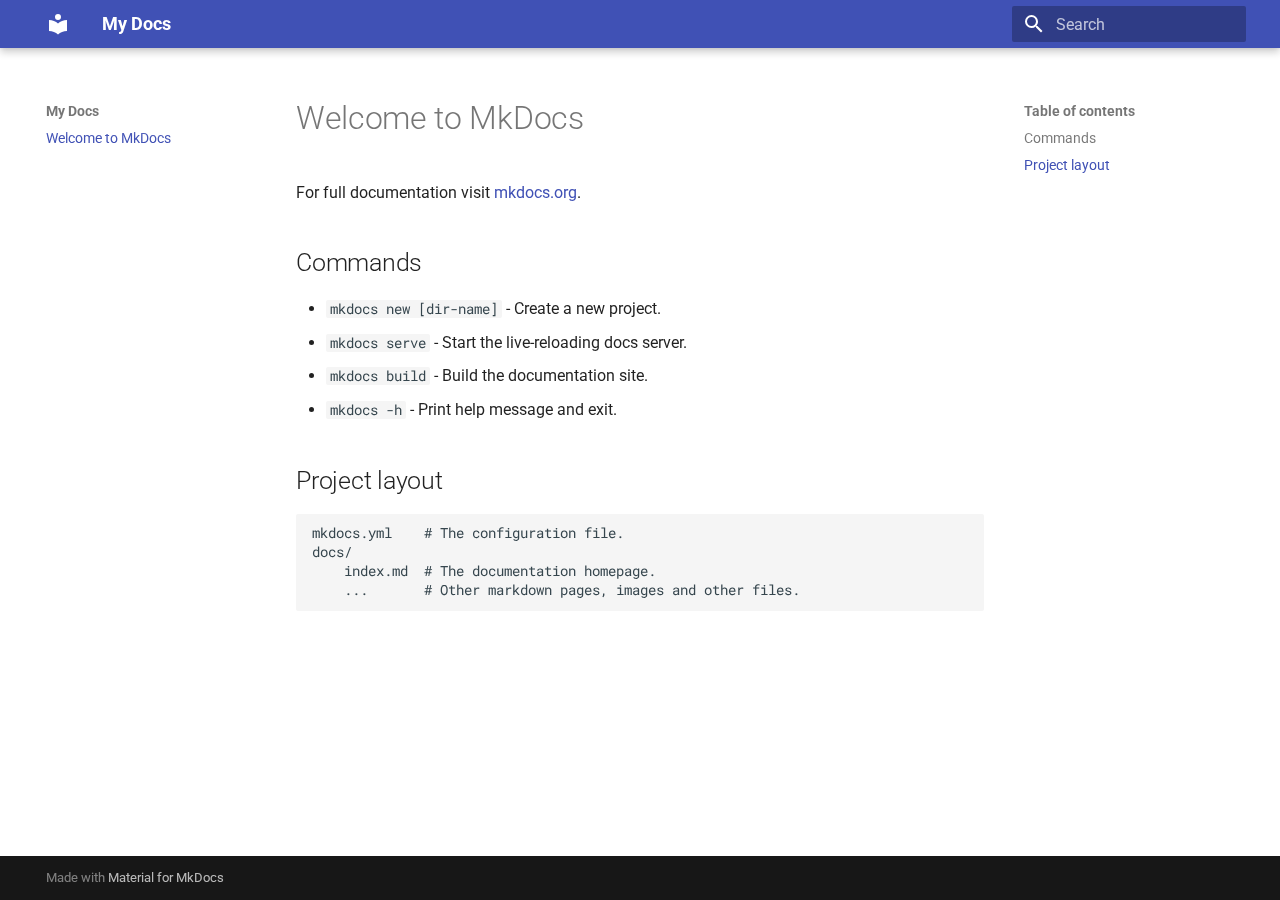
<file: site/index.html>
<!doctype html>
<html lang="en" class="no-js">
  <head>
    
      <meta charset="utf-8">
      <meta name="viewport" content="width=device-width,initial-scale=1">
      
      
      
      
      
      <link rel="icon" href="assets/images/favicon.png">
      <meta name="generator" content="mkdocs-1.5.2, mkdocs-material-9.1.21">
    
    
      
        <title>My Docs</title>
      
    
    
      <link rel="stylesheet" href="assets/stylesheets/main.eebd395e.min.css">
      
      

    
    
    
      
        
        
        <link rel="preconnect" href="https://fonts.gstatic.com" crossorigin>
        <link rel="stylesheet" href="https://fonts.googleapis.com/css?family=Roboto:300,300i,400,400i,700,700i%7CRoboto+Mono:400,400i,700,700i&display=fallback">
        <style>:root{--md-text-font:"Roboto";--md-code-font:"Roboto Mono"}</style>
      
    
    
    <script>__md_scope=new URL(".",location),__md_hash=e=>[...e].reduce((e,_)=>(e<<5)-e+_.charCodeAt(0),0),__md_get=(e,_=localStorage,t=__md_scope)=>JSON.parse(_.getItem(t.pathname+"."+e)),__md_set=(e,_,t=localStorage,a=__md_scope)=>{try{t.setItem(a.pathname+"."+e,JSON.stringify(_))}catch(e){}}</script>
    
      

    
    
    
  </head>
  
  
    <body dir="ltr">
  
    
    
      <script>var palette=__md_get("__palette");if(palette&&"object"==typeof palette.color)for(var key of Object.keys(palette.color))document.body.setAttribute("data-md-color-"+key,palette.color[key])</script>
    
    <input class="md-toggle" data-md-toggle="drawer" type="checkbox" id="__drawer" autocomplete="off">
    <input class="md-toggle" data-md-toggle="search" type="checkbox" id="__search" autocomplete="off">
    <label class="md-overlay" for="__drawer"></label>
    <div data-md-component="skip">
      
        
        <a href="#welcome-to-mkdocs" class="md-skip">
          Skip to content
        </a>
      
    </div>
    <div data-md-component="announce">
      
    </div>
    
    
      

  

<header class="md-header md-header--shadow" data-md-component="header">
  <nav class="md-header__inner md-grid" aria-label="Header">
    <a href="." title="My Docs" class="md-header__button md-logo" aria-label="My Docs" data-md-component="logo">
      
  
  <svg xmlns="http://www.w3.org/2000/svg" viewBox="0 0 24 24"><path d="M12 8a3 3 0 0 0 3-3 3 3 0 0 0-3-3 3 3 0 0 0-3 3 3 3 0 0 0 3 3m0 3.54C9.64 9.35 6.5 8 3 8v11c3.5 0 6.64 1.35 9 3.54 2.36-2.19 5.5-3.54 9-3.54V8c-3.5 0-6.64 1.35-9 3.54Z"/></svg>

    </a>
    <label class="md-header__button md-icon" for="__drawer">
      <svg xmlns="http://www.w3.org/2000/svg" viewBox="0 0 24 24"><path d="M3 6h18v2H3V6m0 5h18v2H3v-2m0 5h18v2H3v-2Z"/></svg>
    </label>
    <div class="md-header__title" data-md-component="header-title">
      <div class="md-header__ellipsis">
        <div class="md-header__topic">
          <span class="md-ellipsis">
            My Docs
          </span>
        </div>
        <div class="md-header__topic" data-md-component="header-topic">
          <span class="md-ellipsis">
            
              Welcome to MkDocs
            
          </span>
        </div>
      </div>
    </div>
    
    
    
      <label class="md-header__button md-icon" for="__search">
        <svg xmlns="http://www.w3.org/2000/svg" viewBox="0 0 24 24"><path d="M9.5 3A6.5 6.5 0 0 1 16 9.5c0 1.61-.59 3.09-1.56 4.23l.27.27h.79l5 5-1.5 1.5-5-5v-.79l-.27-.27A6.516 6.516 0 0 1 9.5 16 6.5 6.5 0 0 1 3 9.5 6.5 6.5 0 0 1 9.5 3m0 2C7 5 5 7 5 9.5S7 14 9.5 14 14 12 14 9.5 12 5 9.5 5Z"/></svg>
      </label>
      <div class="md-search" data-md-component="search" role="dialog">
  <label class="md-search__overlay" for="__search"></label>
  <div class="md-search__inner" role="search">
    <form class="md-search__form" name="search">
      <input type="text" class="md-search__input" name="query" aria-label="Search" placeholder="Search" autocapitalize="off" autocorrect="off" autocomplete="off" spellcheck="false" data-md-component="search-query" required>
      <label class="md-search__icon md-icon" for="__search">
        <svg xmlns="http://www.w3.org/2000/svg" viewBox="0 0 24 24"><path d="M9.5 3A6.5 6.5 0 0 1 16 9.5c0 1.61-.59 3.09-1.56 4.23l.27.27h.79l5 5-1.5 1.5-5-5v-.79l-.27-.27A6.516 6.516 0 0 1 9.5 16 6.5 6.5 0 0 1 3 9.5 6.5 6.5 0 0 1 9.5 3m0 2C7 5 5 7 5 9.5S7 14 9.5 14 14 12 14 9.5 12 5 9.5 5Z"/></svg>
        <svg xmlns="http://www.w3.org/2000/svg" viewBox="0 0 24 24"><path d="M20 11v2H8l5.5 5.5-1.42 1.42L4.16 12l7.92-7.92L13.5 5.5 8 11h12Z"/></svg>
      </label>
      <nav class="md-search__options" aria-label="Search">
        
        <button type="reset" class="md-search__icon md-icon" title="Clear" aria-label="Clear" tabindex="-1">
          <svg xmlns="http://www.w3.org/2000/svg" viewBox="0 0 24 24"><path d="M19 6.41 17.59 5 12 10.59 6.41 5 5 6.41 10.59 12 5 17.59 6.41 19 12 13.41 17.59 19 19 17.59 13.41 12 19 6.41Z"/></svg>
        </button>
      </nav>
      
    </form>
    <div class="md-search__output">
      <div class="md-search__scrollwrap" data-md-scrollfix>
        <div class="md-search-result" data-md-component="search-result">
          <div class="md-search-result__meta">
            Initializing search
          </div>
          <ol class="md-search-result__list" role="presentation"></ol>
        </div>
      </div>
    </div>
  </div>
</div>
    
    
  </nav>
  
</header>
    
    <div class="md-container" data-md-component="container">
      
      
        
          
        
      
      <main class="md-main" data-md-component="main">
        <div class="md-main__inner md-grid">
          
            
              
              <div class="md-sidebar md-sidebar--primary" data-md-component="sidebar" data-md-type="navigation" >
                <div class="md-sidebar__scrollwrap">
                  <div class="md-sidebar__inner">
                    


<nav class="md-nav md-nav--primary" aria-label="Navigation" data-md-level="0">
  <label class="md-nav__title" for="__drawer">
    <a href="." title="My Docs" class="md-nav__button md-logo" aria-label="My Docs" data-md-component="logo">
      
  
  <svg xmlns="http://www.w3.org/2000/svg" viewBox="0 0 24 24"><path d="M12 8a3 3 0 0 0 3-3 3 3 0 0 0-3-3 3 3 0 0 0-3 3 3 3 0 0 0 3 3m0 3.54C9.64 9.35 6.5 8 3 8v11c3.5 0 6.64 1.35 9 3.54 2.36-2.19 5.5-3.54 9-3.54V8c-3.5 0-6.64 1.35-9 3.54Z"/></svg>

    </a>
    My Docs
  </label>
  
  <ul class="md-nav__list" data-md-scrollfix>
    
      
      
      

  
  
    
  
  
    <li class="md-nav__item md-nav__item--active">
      
      <input class="md-nav__toggle md-toggle" type="checkbox" id="__toc">
      
      
        
      
      
        <label class="md-nav__link md-nav__link--active" for="__toc">
          Welcome to MkDocs
          <span class="md-nav__icon md-icon"></span>
        </label>
      
      <a href="." class="md-nav__link md-nav__link--active">
        Welcome to MkDocs
      </a>
      
        

<nav class="md-nav md-nav--secondary" aria-label="Table of contents">
  
  
  
    
  
  
    <label class="md-nav__title" for="__toc">
      <span class="md-nav__icon md-icon"></span>
      Table of contents
    </label>
    <ul class="md-nav__list" data-md-component="toc" data-md-scrollfix>
      
        <li class="md-nav__item">
  <a href="#commands" class="md-nav__link">
    Commands
  </a>
  
</li>
      
        <li class="md-nav__item">
  <a href="#project-layout" class="md-nav__link">
    Project layout
  </a>
  
</li>
      
    </ul>
  
</nav>
      
    </li>
  

    
  </ul>
</nav>
                  </div>
                </div>
              </div>
            
            
              
              <div class="md-sidebar md-sidebar--secondary" data-md-component="sidebar" data-md-type="toc" >
                <div class="md-sidebar__scrollwrap">
                  <div class="md-sidebar__inner">
                    

<nav class="md-nav md-nav--secondary" aria-label="Table of contents">
  
  
  
    
  
  
    <label class="md-nav__title" for="__toc">
      <span class="md-nav__icon md-icon"></span>
      Table of contents
    </label>
    <ul class="md-nav__list" data-md-component="toc" data-md-scrollfix>
      
        <li class="md-nav__item">
  <a href="#commands" class="md-nav__link">
    Commands
  </a>
  
</li>
      
        <li class="md-nav__item">
  <a href="#project-layout" class="md-nav__link">
    Project layout
  </a>
  
</li>
      
    </ul>
  
</nav>
                  </div>
                </div>
              </div>
            
          
          
            <div class="md-content" data-md-component="content">
              <article class="md-content__inner md-typeset">
                
                  


<h1 id="welcome-to-mkdocs">Welcome to MkDocs</h1>
<p>For full documentation visit <a href="https://www.mkdocs.org">mkdocs.org</a>.</p>
<h2 id="commands">Commands</h2>
<ul>
<li><code>mkdocs new [dir-name]</code> - Create a new project.</li>
<li><code>mkdocs serve</code> - Start the live-reloading docs server.</li>
<li><code>mkdocs build</code> - Build the documentation site.</li>
<li><code>mkdocs -h</code> - Print help message and exit.</li>
</ul>
<h2 id="project-layout">Project layout</h2>
<pre><code>mkdocs.yml    # The configuration file.
docs/
    index.md  # The documentation homepage.
    ...       # Other markdown pages, images and other files.
</code></pre>





                
              </article>
            </div>
          
          
        </div>
        
      </main>
      
        <footer class="md-footer">
  
  <div class="md-footer-meta md-typeset">
    <div class="md-footer-meta__inner md-grid">
      <div class="md-copyright">
  
  
    Made with
    <a href="https://squidfunk.github.io/mkdocs-material/" target="_blank" rel="noopener">
      Material for MkDocs
    </a>
  
</div>
      
    </div>
  </div>
</footer>
      
    </div>
    <div class="md-dialog" data-md-component="dialog">
      <div class="md-dialog__inner md-typeset"></div>
    </div>
    
    <script id="__config" type="application/json">{"base": ".", "features": [], "search": "assets/javascripts/workers/search.74e28a9f.min.js", "translations": {"clipboard.copied": "Copied to clipboard", "clipboard.copy": "Copy to clipboard", "search.result.more.one": "1 more on this page", "search.result.more.other": "# more on this page", "search.result.none": "No matching documents", "search.result.one": "1 matching document", "search.result.other": "# matching documents", "search.result.placeholder": "Type to start searching", "search.result.term.missing": "Missing", "select.version": "Select version"}}</script>
    
    
      <script src="assets/javascripts/bundle.220ee61c.min.js"></script>
      
    
  </body>
</html>
</file>
<file: site/assets/stylesheets/main.eebd395e.min.css>
@charset "UTF-8";html{-webkit-text-size-adjust:none;-moz-text-size-adjust:none;text-size-adjust:none;box-sizing:border-box}*,:after,:before{box-sizing:inherit}@media (prefers-reduced-motion){*,:after,:before{transition:none!important}}body{margin:0}a,button,input,label{-webkit-tap-highlight-color:transparent}a{color:inherit;text-decoration:none}hr{border:0;box-sizing:initial;display:block;height:.05rem;overflow:visible;padding:0}small{font-size:80%}sub,sup{line-height:1em}img{border-style:none}table{border-collapse:initial;border-spacing:0}td,th{font-weight:400;vertical-align:top}button{background:#0000;border:0;font-family:inherit;font-size:inherit;margin:0;padding:0}input{border:0;outline:none}:root{--md-primary-fg-color:#4051b5;--md-primary-fg-color--light:#5d6cc0;--md-primary-fg-color--dark:#303fa1;--md-primary-bg-color:#fff;--md-primary-bg-color--light:#ffffffb3;--md-accent-fg-color:#526cfe;--md-accent-fg-color--transparent:#526cfe1a;--md-accent-bg-color:#fff;--md-accent-bg-color--light:#ffffffb3}[data-md-color-scheme=default]{color-scheme:light}[data-md-color-scheme=default] img[src$="#gh-dark-mode-only"],[data-md-color-scheme=default] img[src$="#only-dark"]{display:none}:root,[data-md-color-scheme=default]{--md-default-fg-color:#000000de;--md-default-fg-color--light:#0000008a;--md-default-fg-color--lighter:#00000052;--md-default-fg-color--lightest:#00000012;--md-default-bg-color:#fff;--md-default-bg-color--light:#ffffffb3;--md-default-bg-color--lighter:#ffffff4d;--md-default-bg-color--lightest:#ffffff1f;--md-code-fg-color:#36464e;--md-code-bg-color:#f5f5f5;--md-code-hl-color:#ffff0080;--md-code-hl-number-color:#d52a2a;--md-code-hl-special-color:#db1457;--md-code-hl-function-color:#a846b9;--md-code-hl-constant-color:#6e59d9;--md-code-hl-keyword-color:#3f6ec6;--md-code-hl-string-color:#1c7d4d;--md-code-hl-name-color:var(--md-code-fg-color);--md-code-hl-operator-color:var(--md-default-fg-color--light);--md-code-hl-punctuation-color:var(--md-default-fg-color--light);--md-code-hl-comment-color:var(--md-default-fg-color--light);--md-code-hl-generic-color:var(--md-default-fg-color--light);--md-code-hl-variable-color:var(--md-default-fg-color--light);--md-typeset-color:var(--md-default-fg-color);--md-typeset-a-color:var(--md-primary-fg-color);--md-typeset-mark-color:#ffff0080;--md-typeset-del-color:#f5503d26;--md-typeset-ins-color:#0bd57026;--md-typeset-kbd-color:#fafafa;--md-typeset-kbd-accent-color:#fff;--md-typeset-kbd-border-color:#b8b8b8;--md-typeset-table-color:#0000001f;--md-typeset-table-color--light:rgba(0,0,0,.035);--md-admonition-fg-color:var(--md-default-fg-color);--md-admonition-bg-color:var(--md-default-bg-color);--md-warning-fg-color:#000000de;--md-warning-bg-color:#ff9;--md-footer-fg-color:#fff;--md-footer-fg-color--light:#ffffffb3;--md-footer-fg-color--lighter:#ffffff73;--md-footer-bg-color:#000000de;--md-footer-bg-color--dark:#00000052;--md-shadow-z1:0 0.2rem 0.5rem #0000000d,0 0 0.05rem #0000001a;--md-shadow-z2:0 0.2rem 0.5rem #0000001a,0 0 0.05rem #00000040;--md-shadow-z3:0 0.2rem 0.5rem #0003,0 0 0.05rem #00000059}.md-icon svg{fill:currentcolor;display:block;height:1.2rem;width:1.2rem}body{-webkit-font-smoothing:antialiased;-moz-osx-font-smoothing:grayscale;--md-text-font-family:var(--md-text-font,_),-apple-system,BlinkMacSystemFont,Helvetica,Arial,sans-serif;--md-code-font-family:var(--md-code-font,_),SFMono-Regular,Consolas,Menlo,monospace}aside,body,input{font-feature-settings:"kern","liga";color:var(--md-typeset-color);font-family:var(--md-text-font-family)}code,kbd,pre{font-feature-settings:"kern";font-family:var(--md-code-font-family)}:root{--md-typeset-table-sort-icon:url('data:image/svg+xml;charset=utf-8,<svg xmlns="http://www.w3.org/2000/svg" viewBox="0 0 24 24"><path d="m18 21-4-4h3V7h-3l4-4 4 4h-3v10h3M2 19v-2h10v2M2 13v-2h7v2M2 7V5h4v2H2Z"/></svg>');--md-typeset-table-sort-icon--asc:url('data:image/svg+xml;charset=utf-8,<svg xmlns="http://www.w3.org/2000/svg" viewBox="0 0 24 24"><path d="M19 17h3l-4 4-4-4h3V3h2M2 17h10v2H2M6 5v2H2V5m0 6h7v2H2v-2Z"/></svg>');--md-typeset-table-sort-icon--desc:url('data:image/svg+xml;charset=utf-8,<svg xmlns="http://www.w3.org/2000/svg" viewBox="0 0 24 24"><path d="M19 7h3l-4-4-4 4h3v14h2M2 17h10v2H2M6 5v2H2V5m0 6h7v2H2v-2Z"/></svg>')}.md-typeset{-webkit-print-color-adjust:exact;color-adjust:exact;font-size:.8rem;line-height:1.6}@media print{.md-typeset{font-size:.68rem}}.md-typeset blockquote,.md-typeset dl,.md-typeset figure,.md-typeset ol,.md-typeset pre,.md-typeset ul{margin-bottom:1em;margin-top:1em}.md-typeset h1{color:var(--md-default-fg-color--light);font-size:2em;line-height:1.3;margin:0 0 1.25em}.md-typeset h1,.md-typeset h2{font-weight:300;letter-spacing:-.01em}.md-typeset h2{font-size:1.5625em;line-height:1.4;margin:1.6em 0 .64em}.md-typeset h3{font-size:1.25em;font-weight:400;letter-spacing:-.01em;line-height:1.5;margin:1.6em 0 .8em}.md-typeset h2+h3{margin-top:.8em}.md-typeset h4{font-weight:700;letter-spacing:-.01em;margin:1em 0}.md-typeset h5,.md-typeset h6{color:var(--md-default-fg-color--light);font-size:.8em;font-weight:700;letter-spacing:-.01em;margin:1.25em 0}.md-typeset h5{text-transform:uppercase}.md-typeset hr{border-bottom:.05rem solid var(--md-default-fg-color--lightest);display:flow-root;margin:1.5em 0}.md-typeset a{color:var(--md-typeset-a-color);word-break:break-word}.md-typeset a,.md-typeset a:before{transition:color 125ms}.md-typeset a:focus,.md-typeset a:hover{color:var(--md-accent-fg-color)}.md-typeset a:focus code,.md-typeset a:hover code{background-color:var(--md-accent-fg-color--transparent)}.md-typeset a code{color:currentcolor;transition:background-color 125ms}.md-typeset a.focus-visible{outline-color:var(--md-accent-fg-color);outline-offset:.2rem}.md-typeset code,.md-typeset kbd,.md-typeset pre{color:var(--md-code-fg-color);direction:ltr;font-variant-ligatures:none}@media print{.md-typeset code,.md-typeset kbd,.md-typeset pre{white-space:pre-wrap}}.md-typeset code{background-color:var(--md-code-bg-color);border-radius:.1rem;-webkit-box-decoration-break:clone;box-decoration-break:clone;font-size:.85em;padding:0 .2941176471em;word-break:break-word}.md-typeset code:not(.focus-visible){-webkit-tap-highlight-color:transparent;outline:none}.md-typeset pre{display:flow-root;line-height:1.4;position:relative}.md-typeset pre>code{-webkit-box-decoration-break:slice;box-decoration-break:slice;box-shadow:none;display:block;margin:0;outline-color:var(--md-accent-fg-color);overflow:auto;padding:.7720588235em 1.1764705882em;scrollbar-color:var(--md-default-fg-color--lighter) #0000;scrollbar-width:thin;touch-action:auto;word-break:normal}.md-typeset pre>code:hover{scrollbar-color:var(--md-accent-fg-color) #0000}.md-typeset pre>code::-webkit-scrollbar{height:.2rem;width:.2rem}.md-typeset pre>code::-webkit-scrollbar-thumb{background-color:var(--md-default-fg-color--lighter)}.md-typeset pre>code::-webkit-scrollbar-thumb:hover{background-color:var(--md-accent-fg-color)}.md-typeset kbd{background-color:var(--md-typeset-kbd-color);border-radius:.1rem;box-shadow:0 .1rem 0 .05rem var(--md-typeset-kbd-border-color),0 .1rem 0 var(--md-typeset-kbd-border-color),0 -.1rem .2rem var(--md-typeset-kbd-accent-color) inset;color:var(--md-default-fg-color);display:inline-block;font-size:.75em;padding:0 .6666666667em;vertical-align:text-top;word-break:break-word}.md-typeset mark{background-color:var(--md-typeset-mark-color);-webkit-box-decoration-break:clone;box-decoration-break:clone;color:inherit;word-break:break-word}.md-typeset abbr{border-bottom:.05rem dotted var(--md-default-fg-color--light);cursor:help;text-decoration:none}@media (hover:none){.md-typeset abbr[title]:focus:after,.md-typeset abbr[title]:hover:after{background-color:var(--md-default-fg-color);border-radius:.1rem;box-shadow:var(--md-shadow-z3);color:var(--md-default-bg-color);content:attr(title);font-size:.7rem;left:.8rem;margin-top:2em;padding:.2rem .3rem;position:absolute;right:.8rem}}.md-typeset small{opacity:.75}[dir=ltr] .md-typeset sub,[dir=ltr] .md-typeset sup{margin-left:.078125em}[dir=rtl] .md-typeset sub,[dir=rtl] .md-typeset sup{margin-right:.078125em}[dir=ltr] .md-typeset blockquote{padding-left:.6rem}[dir=rtl] .md-typeset blockquote{padding-right:.6rem}[dir=ltr] .md-typeset blockquote{border-left:.2rem solid var(--md-default-fg-color--lighter)}[dir=rtl] .md-typeset blockquote{border-right:.2rem solid var(--md-default-fg-color--lighter)}.md-typeset blockquote{color:var(--md-default-fg-color--light);margin-left:0;margin-right:0}.md-typeset ul{list-style-type:disc}[dir=ltr] .md-typeset ol,[dir=ltr] .md-typeset ul{margin-left:.625em}[dir=rtl] .md-typeset ol,[dir=rtl] .md-typeset ul{margin-right:.625em}.md-typeset ol,.md-typeset ul{padding:0}.md-typeset ol:not([hidden]),.md-typeset ul:not([hidden]){display:flow-root}.md-typeset ol ol,.md-typeset ul ol{list-style-type:lower-alpha}.md-typeset ol ol ol,.md-typeset ul ol ol{list-style-type:lower-roman}[dir=ltr] .md-typeset ol li,[dir=ltr] .md-typeset ul li{margin-left:1.25em}[dir=rtl] .md-typeset ol li,[dir=rtl] .md-typeset ul li{margin-right:1.25em}.md-typeset ol li,.md-typeset ul li{margin-bottom:.5em}.md-typeset ol li blockquote,.md-typeset ol li p,.md-typeset ul li blockquote,.md-typeset ul li p{margin:.5em 0}.md-typeset ol li:last-child,.md-typeset ul li:last-child{margin-bottom:0}[dir=ltr] .md-typeset ol li ol,[dir=ltr] .md-typeset ol li ul,[dir=ltr] .md-typeset ul li ol,[dir=ltr] .md-typeset ul li ul{margin-left:.625em}[dir=rtl] .md-typeset ol li ol,[dir=rtl] .md-typeset ol li ul,[dir=rtl] .md-typeset ul li ol,[dir=rtl] .md-typeset ul li ul{margin-right:.625em}.md-typeset ol li ol,.md-typeset ol li ul,.md-typeset ul li ol,.md-typeset ul li ul{margin-bottom:.5em;margin-top:.5em}[dir=ltr] .md-typeset dd{margin-left:1.875em}[dir=rtl] .md-typeset dd{margin-right:1.875em}.md-typeset dd{margin-bottom:1.5em;margin-top:1em}.md-typeset img,.md-typeset svg,.md-typeset video{height:auto;max-width:100%}.md-typeset img[align=left]{margin:1em 1em 1em 0}.md-typeset img[align=right]{margin:1em 0 1em 1em}.md-typeset img[align]:only-child{margin-top:0}.md-typeset figure{display:flow-root;margin:1em auto;max-width:100%;text-align:center;width:-webkit-fit-content;width:-moz-fit-content;width:fit-content}.md-typeset figure img{display:block}.md-typeset figcaption{font-style:italic;margin:1em auto;max-width:24rem}.md-typeset iframe{max-width:100%}.md-typeset table:not([class]){background-color:var(--md-default-bg-color);border:.05rem solid var(--md-typeset-table-color);border-radius:.1rem;display:inline-block;font-size:.64rem;max-width:100%;overflow:auto;touch-action:auto}@media print{.md-typeset table:not([class]){display:table}}.md-typeset table:not([class])+*{margin-top:1.5em}.md-typeset table:not([class]) td>:first-child,.md-typeset table:not([class]) th>:first-child{margin-top:0}.md-typeset table:not([class]) td>:last-child,.md-typeset table:not([class]) th>:last-child{margin-bottom:0}.md-typeset table:not([class]) td:not([align]),.md-typeset table:not([class]) th:not([align]){text-align:left}[dir=rtl] .md-typeset table:not([class]) td:not([align]),[dir=rtl] .md-typeset table:not([class]) th:not([align]){text-align:right}.md-typeset table:not([class]) th{font-weight:700;min-width:5rem;padding:.9375em 1.25em;vertical-align:top}.md-typeset table:not([class]) td{border-top:.05rem solid var(--md-typeset-table-color);padding:.9375em 1.25em;vertical-align:top}.md-typeset table:not([class]) tbody tr{transition:background-color 125ms}.md-typeset table:not([class]) tbody tr:hover{background-color:var(--md-typeset-table-color--light);box-shadow:0 .05rem 0 var(--md-default-bg-color) inset}.md-typeset table:not([class]) a{word-break:normal}.md-typeset table th[role=columnheader]{cursor:pointer}[dir=ltr] .md-typeset table th[role=columnheader]:after{margin-left:.5em}[dir=rtl] .md-typeset table th[role=columnheader]:after{margin-right:.5em}.md-typeset table th[role=columnheader]:after{content:"";display:inline-block;height:1.2em;-webkit-mask-image:var(--md-typeset-table-sort-icon);mask-image:var(--md-typeset-table-sort-icon);-webkit-mask-repeat:no-repeat;mask-repeat:no-repeat;-webkit-mask-size:contain;mask-size:contain;transition:background-color 125ms;vertical-align:text-bottom;width:1.2em}.md-typeset table th[role=columnheader]:hover:after{background-color:var(--md-default-fg-color--lighter)}.md-typeset table th[role=columnheader][aria-sort=ascending]:after{background-color:var(--md-default-fg-color--light);-webkit-mask-image:var(--md-typeset-table-sort-icon--asc);mask-image:var(--md-typeset-table-sort-icon--asc)}.md-typeset table th[role=columnheader][aria-sort=descending]:after{background-color:var(--md-default-fg-color--light);-webkit-mask-image:var(--md-typeset-table-sort-icon--desc);mask-image:var(--md-typeset-table-sort-icon--desc)}.md-typeset__scrollwrap{margin:1em -.8rem;overflow-x:auto;touch-action:auto}.md-typeset__table{display:inline-block;margin-bottom:.5em;padding:0 .8rem}@media print{.md-typeset__table{display:block}}html .md-typeset__table table{display:table;margin:0;overflow:hidden;width:100%}@media screen and (max-width:44.9375em){.md-content__inner>pre{margin:1em -.8rem}.md-content__inner>pre code{border-radius:0}}.md-banner{background-color:var(--md-footer-bg-color);color:var(--md-footer-fg-color);overflow:auto}@media print{.md-banner{display:none}}.md-banner--warning{background-color:var(--md-warning-bg-color);color:var(--md-warning-fg-color)}.md-banner__inner{font-size:.7rem;margin:.6rem auto;padding:0 .8rem}[dir=ltr] .md-banner__button{float:right}[dir=rtl] .md-banner__button{float:left}.md-banner__button{color:inherit;cursor:pointer;transition:opacity .25s}.md-banner__button:hover{opacity:.7}html{font-size:125%;height:100%;overflow-x:hidden}@media screen and (min-width:100em){html{font-size:137.5%}}@media screen and (min-width:125em){html{font-size:150%}}body{background-color:var(--md-default-bg-color);display:flex;flex-direction:column;font-size:.5rem;min-height:100%;position:relative;width:100%}@media print{body{display:block}}@media screen and (max-width:59.9375em){body[data-md-scrolllock]{position:fixed}}.md-grid{margin-left:auto;margin-right:auto;max-width:61rem}.md-container{display:flex;flex-direction:column;flex-grow:1}@media print{.md-container{display:block}}.md-main{flex-grow:1}.md-main__inner{display:flex;height:100%;margin-top:1.5rem}.md-ellipsis{overflow:hidden;text-overflow:ellipsis}.md-toggle{display:none}.md-option{height:0;opacity:0;position:absolute;width:0}.md-option:checked+label:not([hidden]){display:block}.md-option.focus-visible+label{outline-color:var(--md-accent-fg-color);outline-style:auto}.md-skip{background-color:var(--md-default-fg-color);border-radius:.1rem;color:var(--md-default-bg-color);font-size:.64rem;margin:.5rem;opacity:0;outline-color:var(--md-accent-fg-color);padding:.3rem .5rem;position:fixed;transform:translateY(.4rem);z-index:-1}.md-skip:focus{opacity:1;transform:translateY(0);transition:transform .25s cubic-bezier(.4,0,.2,1),opacity 175ms 75ms;z-index:10}@page{margin:25mm}:root{--md-clipboard-icon:url('data:image/svg+xml;charset=utf-8,<svg xmlns="http://www.w3.org/2000/svg" viewBox="0 0 24 24"><path d="M19 21H8V7h11m0-2H8a2 2 0 0 0-2 2v14a2 2 0 0 0 2 2h11a2 2 0 0 0 2-2V7a2 2 0 0 0-2-2m-3-4H4a2 2 0 0 0-2 2v14h2V3h12V1Z"/></svg>')}.md-clipboard{border-radius:.1rem;color:var(--md-default-fg-color--lightest);cursor:pointer;height:1.5em;outline-color:var(--md-accent-fg-color);outline-offset:.1rem;position:absolute;right:.5em;top:.5em;transition:color .25s;width:1.5em;z-index:1}@media print{.md-clipboard{display:none}}.md-clipboard:not(.focus-visible){-webkit-tap-highlight-color:transparent;outline:none}:hover>.md-clipboard{color:var(--md-default-fg-color--light)}.md-clipboard:focus,.md-clipboard:hover{color:var(--md-accent-fg-color)}.md-clipboard:after{background-color:currentcolor;content:"";display:block;height:1.125em;margin:0 auto;-webkit-mask-image:var(--md-clipboard-icon);mask-image:var(--md-clipboard-icon);-webkit-mask-position:center;mask-position:center;-webkit-mask-repeat:no-repeat;mask-repeat:no-repeat;-webkit-mask-size:contain;mask-size:contain;width:1.125em}.md-clipboard--inline{cursor:pointer}.md-clipboard--inline code{transition:color .25s,background-color .25s}.md-clipboard--inline:focus code,.md-clipboard--inline:hover code{background-color:var(--md-accent-fg-color--transparent);color:var(--md-accent-fg-color)}@keyframes consent{0%{opacity:0;transform:translateY(100%)}to{opacity:1;transform:translateY(0)}}@keyframes overlay{0%{opacity:0}to{opacity:1}}.md-consent__overlay{animation:overlay .25s both;-webkit-backdrop-filter:blur(.1rem);backdrop-filter:blur(.1rem);background-color:#0000008a;height:100%;opacity:1;position:fixed;top:0;width:100%;z-index:5}.md-consent__inner{animation:consent .5s cubic-bezier(.1,.7,.1,1) both;background-color:var(--md-default-bg-color);border:0;border-radius:.1rem;bottom:0;box-shadow:0 0 .2rem #0000001a,0 .2rem .4rem #0003;max-height:100%;overflow:auto;padding:0;position:fixed;width:100%;z-index:5}.md-consent__form{padding:.8rem}.md-consent__settings{display:none;margin:1em 0}input:checked+.md-consent__settings{display:block}.md-consent__controls{margin-bottom:.8rem}.md-typeset .md-consent__controls .md-button{display:inline}@media screen and (max-width:44.9375em){.md-typeset .md-consent__controls .md-button{display:block;margin-top:.4rem;text-align:center;width:100%}}.md-consent label{cursor:pointer}.md-content{flex-grow:1;min-width:0}.md-content__inner{margin:0 .8rem 1.2rem;padding-top:.6rem}@media screen and (min-width:76.25em){[dir=ltr] .md-sidebar--primary:not([hidden])~.md-content>.md-content__inner{margin-left:1.2rem}[dir=ltr] .md-sidebar--secondary:not([hidden])~.md-content>.md-content__inner,[dir=rtl] .md-sidebar--primary:not([hidden])~.md-content>.md-content__inner{margin-right:1.2rem}[dir=rtl] .md-sidebar--secondary:not([hidden])~.md-content>.md-content__inner{margin-left:1.2rem}}.md-content__inner:before{content:"";display:block;height:.4rem}.md-content__inner>:last-child{margin-bottom:0}[dir=ltr] .md-content__button{float:right}[dir=rtl] .md-content__button{float:left}[dir=ltr] .md-content__button{margin-left:.4rem}[dir=rtl] .md-content__button{margin-right:.4rem}.md-content__button{margin:.4rem 0;padding:0}@media print{.md-content__button{display:none}}.md-typeset .md-content__button{color:var(--md-default-fg-color--lighter)}.md-content__button svg{display:inline;vertical-align:top}[dir=rtl] .md-content__button svg{transform:scaleX(-1)}[dir=ltr] .md-dialog{right:.8rem}[dir=rtl] .md-dialog{left:.8rem}.md-dialog{background-color:var(--md-default-fg-color);border-radius:.1rem;bottom:.8rem;box-shadow:var(--md-shadow-z3);min-width:11.1rem;opacity:0;padding:.4rem .6rem;pointer-events:none;position:fixed;transform:translateY(100%);transition:transform 0ms .4s,opacity .4s;z-index:4}@media print{.md-dialog{display:none}}.md-dialog--active{opacity:1;pointer-events:auto;transform:translateY(0);transition:transform .4s cubic-bezier(.075,.85,.175,1),opacity .4s}.md-dialog__inner{color:var(--md-default-bg-color);font-size:.7rem}.md-feedback{margin:2em 0 1em;text-align:center}.md-feedback fieldset{border:none;margin:0;padding:0}.md-feedback__title{font-weight:700;margin:1em auto}.md-feedback__inner{position:relative}.md-feedback__list{align-content:baseline;display:flex;flex-wrap:wrap;justify-content:center;position:relative}.md-feedback__list:hover .md-icon:not(:disabled){color:var(--md-default-fg-color--lighter)}:disabled .md-feedback__list{min-height:1.8rem}.md-feedback__icon{color:var(--md-default-fg-color--light);cursor:pointer;flex-shrink:0;margin:0 .1rem;transition:color 125ms}.md-feedback__icon:not(:disabled).md-icon:hover{color:var(--md-accent-fg-color)}.md-feedback__icon:disabled{color:var(--md-default-fg-color--lightest);pointer-events:none}.md-feedback__note{opacity:0;position:relative;transform:translateY(.4rem);transition:transform .4s cubic-bezier(.1,.7,.1,1),opacity .15s}.md-feedback__note>*{margin:0 auto;max-width:16rem}:disabled .md-feedback__note{opacity:1;transform:translateY(0)}.md-footer{background-color:var(--md-footer-bg-color);color:var(--md-footer-fg-color)}@media print{.md-footer{display:none}}.md-footer__inner{justify-content:space-between;overflow:auto;padding:.2rem}.md-footer__inner:not([hidden]){display:flex}.md-footer__link{align-items:end;display:flex;flex-grow:0.01;margin-bottom:.4rem;margin-top:1rem;max-width:100%;outline-color:var(--md-accent-fg-color);overflow:hidden;transition:opacity .25s}.md-footer__link:focus,.md-footer__link:hover{opacity:.7}[dir=rtl] .md-footer__link svg{transform:scaleX(-1)}@media screen and (max-width:44.9375em){.md-footer__link--prev{flex-shrink:0}.md-footer__link--prev .md-footer__title{display:none}}[dir=ltr] .md-footer__link--next{margin-left:auto}[dir=rtl] .md-footer__link--next{margin-right:auto}.md-footer__link--next{text-align:right}[dir=rtl] .md-footer__link--next{text-align:left}.md-footer__title{flex-grow:1;font-size:.9rem;margin-bottom:.7rem;max-width:calc(100% - 2.4rem);padding:0 1rem;white-space:nowrap}.md-footer__button{margin:.2rem;padding:.4rem}.md-footer__direction{font-size:.64rem;opacity:.7}.md-footer-meta{background-color:var(--md-footer-bg-color--dark)}.md-footer-meta__inner{display:flex;flex-wrap:wrap;justify-content:space-between;padding:.2rem}html .md-footer-meta.md-typeset a{color:var(--md-footer-fg-color--light)}html .md-footer-meta.md-typeset a:focus,html .md-footer-meta.md-typeset a:hover{color:var(--md-footer-fg-color)}.md-copyright{color:var(--md-footer-fg-color--lighter);font-size:.64rem;margin:auto .6rem;padding:.4rem 0;width:100%}@media screen and (min-width:45em){.md-copyright{width:auto}}.md-copyright__highlight{color:var(--md-footer-fg-color--light)}.md-social{margin:0 .4rem;padding:.2rem 0 .6rem}@media screen and (min-width:45em){.md-social{padding:.6rem 0}}.md-social__link{display:inline-block;height:1.6rem;text-align:center;width:1.6rem}.md-social__link:before{line-height:1.9}.md-social__link svg{fill:currentcolor;max-height:.8rem;vertical-align:-25%}.md-typeset .md-button{border:.1rem solid;border-radius:.1rem;color:var(--md-primary-fg-color);cursor:pointer;display:inline-block;font-weight:700;padding:.625em 2em;transition:color 125ms,background-color 125ms,border-color 125ms}.md-typeset .md-button--primary{background-color:var(--md-primary-fg-color);border-color:var(--md-primary-fg-color);color:var(--md-primary-bg-color)}.md-typeset .md-button:focus,.md-typeset .md-button:hover{background-color:var(--md-accent-fg-color);border-color:var(--md-accent-fg-color);color:var(--md-accent-bg-color)}[dir=ltr] .md-typeset .md-input{border-top-left-radius:.1rem}[dir=ltr] .md-typeset .md-input,[dir=rtl] .md-typeset .md-input{border-top-right-radius:.1rem}[dir=rtl] .md-typeset .md-input{border-top-left-radius:.1rem}.md-typeset .md-input{border-bottom:.1rem solid var(--md-default-fg-color--lighter);box-shadow:var(--md-shadow-z1);font-size:.8rem;height:1.8rem;padding:0 .6rem;transition:border .25s,box-shadow .25s}.md-typeset .md-input:focus,.md-typeset .md-input:hover{border-bottom-color:var(--md-accent-fg-color);box-shadow:var(--md-shadow-z2)}.md-typeset .md-input--stretch{width:100%}.md-header{background-color:var(--md-primary-fg-color);box-shadow:0 0 .2rem #0000,0 .2rem .4rem #0000;color:var(--md-primary-bg-color);display:block;left:0;position:sticky;right:0;top:0;z-index:4}@media print{.md-header{display:none}}.md-header[hidden]{transform:translateY(-100%);transition:transform .25s cubic-bezier(.8,0,.6,1),box-shadow .25s}.md-header--shadow{box-shadow:0 0 .2rem #0000001a,0 .2rem .4rem #0003;transition:transform .25s cubic-bezier(.1,.7,.1,1),box-shadow .25s}.md-header__inner{align-items:center;display:flex;padding:0 .2rem}.md-header__button{color:currentcolor;cursor:pointer;margin:.2rem;outline-color:var(--md-accent-fg-color);padding:.4rem;position:relative;transition:opacity .25s;vertical-align:middle;z-index:1}.md-header__button:hover{opacity:.7}.md-header__button:not([hidden]){display:inline-block}.md-header__button:not(.focus-visible){-webkit-tap-highlight-color:transparent;outline:none}.md-header__button.md-logo{margin:.2rem;padding:.4rem}@media screen and (max-width:76.1875em){.md-header__button.md-logo{display:none}}.md-header__button.md-logo img,.md-header__button.md-logo svg{fill:currentcolor;display:block;height:1.2rem;width:auto}@media screen and (min-width:60em){.md-header__button[for=__search]{display:none}}.no-js .md-header__button[for=__search]{display:none}[dir=rtl] .md-header__button[for=__search] svg{transform:scaleX(-1)}@media screen and (min-width:76.25em){.md-header__button[for=__drawer]{display:none}}.md-header__topic{display:flex;max-width:100%;position:absolute;transition:transform .4s cubic-bezier(.1,.7,.1,1),opacity .15s;white-space:nowrap}.md-header__topic+.md-header__topic{opacity:0;pointer-events:none;transform:translateX(1.25rem);transition:transform .4s cubic-bezier(1,.7,.1,.1),opacity .15s;z-index:-1}[dir=rtl] .md-header__topic+.md-header__topic{transform:translateX(-1.25rem)}.md-header__topic:first-child{font-weight:700}[dir=ltr] .md-header__title{margin-left:1rem}[dir=rtl] .md-header__title{margin-right:1rem}[dir=ltr] .md-header__title{margin-right:.4rem}[dir=rtl] .md-header__title{margin-left:.4rem}.md-header__title{flex-grow:1;font-size:.9rem;height:2.4rem;line-height:2.4rem}.md-header__title--active .md-header__topic{opacity:0;pointer-events:none;transform:translateX(-1.25rem);transition:transform .4s cubic-bezier(1,.7,.1,.1),opacity .15s;z-index:-1}[dir=rtl] .md-header__title--active .md-header__topic{transform:translateX(1.25rem)}.md-header__title--active .md-header__topic+.md-header__topic{opacity:1;pointer-events:auto;transform:translateX(0);transition:transform .4s cubic-bezier(.1,.7,.1,1),opacity .15s;z-index:0}.md-header__title>.md-header__ellipsis{height:100%;position:relative;width:100%}.md-header__option{display:flex;flex-shrink:0;max-width:100%;transition:max-width 0ms .25s,opacity .25s .25s;white-space:nowrap}[data-md-toggle=search]:checked~.md-header .md-header__option{max-width:0;opacity:0;transition:max-width 0ms,opacity 0ms}.md-header__source{display:none}@media screen and (min-width:60em){[dir=ltr] .md-header__source{margin-left:1rem}[dir=rtl] .md-header__source{margin-right:1rem}.md-header__source{display:block;max-width:11.7rem;width:11.7rem}}@media screen and (min-width:76.25em){[dir=ltr] .md-header__source{margin-left:1.4rem}[dir=rtl] .md-header__source{margin-right:1.4rem}}:root{--md-nav-icon--prev:url('data:image/svg+xml;charset=utf-8,<svg xmlns="http://www.w3.org/2000/svg" viewBox="0 0 24 24"><path d="M20 11v2H8l5.5 5.5-1.42 1.42L4.16 12l7.92-7.92L13.5 5.5 8 11h12Z"/></svg>');--md-nav-icon--next:url('data:image/svg+xml;charset=utf-8,<svg xmlns="http://www.w3.org/2000/svg" viewBox="0 0 24 24"><path d="M8.59 16.58 13.17 12 8.59 7.41 10 6l6 6-6 6-1.41-1.42Z"/></svg>');--md-toc-icon:url('data:image/svg+xml;charset=utf-8,<svg xmlns="http://www.w3.org/2000/svg" viewBox="0 0 24 24"><path d="M3 9h14V7H3v2m0 4h14v-2H3v2m0 4h14v-2H3v2m16 0h2v-2h-2v2m0-10v2h2V7h-2m0 6h2v-2h-2v2Z"/></svg>')}.md-nav{font-size:.7rem;line-height:1.3}.md-nav__title{color:var(--md-default-fg-color--light);display:block;font-weight:700;overflow:hidden;padding:0 .6rem;text-overflow:ellipsis}.md-nav__title .md-nav__button{display:none}.md-nav__title .md-nav__button img{height:100%;width:auto}.md-nav__title .md-nav__button.md-logo img,.md-nav__title .md-nav__button.md-logo svg{fill:currentcolor;display:block;height:2.4rem;max-width:100%;object-fit:contain;width:auto}.md-nav__list{list-style:none;margin:0;padding:0}.md-nav__item{padding:0 .6rem}[dir=ltr] .md-nav__item .md-nav__item{padding-right:0}[dir=rtl] .md-nav__item .md-nav__item{padding-left:0}.md-nav__link{align-items:center;cursor:pointer;display:flex;justify-content:space-between;margin-top:.625em;overflow:hidden;scroll-snap-align:start;text-overflow:ellipsis;transition:color 125ms}.md-nav__link--passed{color:var(--md-default-fg-color--light)}.md-nav__item .md-nav__link--active{color:var(--md-typeset-a-color)}.md-nav__item .md-nav__link--index [href]{width:100%}.md-nav__link:focus,.md-nav__link:hover{color:var(--md-accent-fg-color)}.md-nav__link.focus-visible{outline-color:var(--md-accent-fg-color);outline-offset:.2rem}.md-nav--primary .md-nav__link[for=__toc]{display:none}.md-nav--primary .md-nav__link[for=__toc] .md-icon:after{background-color:currentcolor;display:block;height:100%;-webkit-mask-image:var(--md-toc-icon);mask-image:var(--md-toc-icon);width:100%}.md-nav--primary .md-nav__link[for=__toc]~.md-nav{display:none}.md-nav__link>*{cursor:pointer;display:flex}.md-nav__icon{flex-shrink:0}.md-nav__source{display:none}@media screen and (max-width:76.1875em){.md-nav--primary,.md-nav--primary .md-nav{background-color:var(--md-default-bg-color);display:flex;flex-direction:column;height:100%;left:0;position:absolute;right:0;top:0;z-index:1}.md-nav--primary .md-nav__item,.md-nav--primary .md-nav__title{font-size:.8rem;line-height:1.5}.md-nav--primary .md-nav__title{background-color:var(--md-default-fg-color--lightest);color:var(--md-default-fg-color--light);cursor:pointer;height:5.6rem;line-height:2.4rem;padding:3rem .8rem .2rem;position:relative;white-space:nowrap}[dir=ltr] .md-nav--primary .md-nav__title .md-nav__icon{left:.4rem}[dir=rtl] .md-nav--primary .md-nav__title .md-nav__icon{right:.4rem}.md-nav--primary .md-nav__title .md-nav__icon{display:block;height:1.2rem;margin:.2rem;position:absolute;top:.4rem;width:1.2rem}.md-nav--primary .md-nav__title .md-nav__icon:after{background-color:currentcolor;content:"";display:block;height:100%;-webkit-mask-image:var(--md-nav-icon--prev);mask-image:var(--md-nav-icon--prev);-webkit-mask-position:center;mask-position:center;-webkit-mask-repeat:no-repeat;mask-repeat:no-repeat;-webkit-mask-size:contain;mask-size:contain;width:100%}.md-nav--primary .md-nav__title~.md-nav__list{background-color:var(--md-default-bg-color);box-shadow:0 .05rem 0 var(--md-default-fg-color--lightest) inset;overflow-y:auto;scroll-snap-type:y mandatory;touch-action:pan-y}.md-nav--primary .md-nav__title~.md-nav__list>:first-child{border-top:0}.md-nav--primary .md-nav__title[for=__drawer]{background-color:var(--md-primary-fg-color);color:var(--md-primary-bg-color);font-weight:700}.md-nav--primary .md-nav__title .md-logo{display:block;left:.2rem;margin:.2rem;padding:.4rem;position:absolute;right:.2rem;top:.2rem}.md-nav--primary .md-nav__list{flex:1}.md-nav--primary .md-nav__item{border-top:.05rem solid var(--md-default-fg-color--lightest);padding:0}.md-nav--primary .md-nav__item--active>.md-nav__link{color:var(--md-typeset-a-color)}.md-nav--primary .md-nav__item--active>.md-nav__link:focus,.md-nav--primary .md-nav__item--active>.md-nav__link:hover{color:var(--md-accent-fg-color)}.md-nav--primary .md-nav__link{margin-top:0;padding:.6rem .8rem}[dir=ltr] .md-nav--primary .md-nav__link .md-nav__icon{margin-right:-.2rem}[dir=rtl] .md-nav--primary .md-nav__link .md-nav__icon{margin-left:-.2rem}.md-nav--primary .md-nav__link .md-nav__icon{font-size:1.2rem;height:1.2rem;width:1.2rem}.md-nav--primary .md-nav__link .md-nav__icon:after{background-color:currentcolor;content:"";display:block;height:100%;-webkit-mask-image:var(--md-nav-icon--next);mask-image:var(--md-nav-icon--next);-webkit-mask-position:center;mask-position:center;-webkit-mask-repeat:no-repeat;mask-repeat:no-repeat;-webkit-mask-size:contain;mask-size:contain;width:100%}[dir=rtl] .md-nav--primary .md-nav__icon:after{transform:scale(-1)}.md-nav--primary .md-nav--secondary .md-nav{background-color:initial;position:static}[dir=ltr] .md-nav--primary .md-nav--secondary .md-nav .md-nav__link{padding-left:1.4rem}[dir=rtl] .md-nav--primary .md-nav--secondary .md-nav .md-nav__link{padding-right:1.4rem}[dir=ltr] .md-nav--primary .md-nav--secondary .md-nav .md-nav .md-nav__link{padding-left:2rem}[dir=rtl] .md-nav--primary .md-nav--secondary .md-nav .md-nav .md-nav__link{padding-right:2rem}[dir=ltr] .md-nav--primary .md-nav--secondary .md-nav .md-nav .md-nav .md-nav__link{padding-left:2.6rem}[dir=rtl] .md-nav--primary .md-nav--secondary .md-nav .md-nav .md-nav .md-nav__link{padding-right:2.6rem}[dir=ltr] .md-nav--primary .md-nav--secondary .md-nav .md-nav .md-nav .md-nav .md-nav__link{padding-left:3.2rem}[dir=rtl] .md-nav--primary .md-nav--secondary .md-nav .md-nav .md-nav .md-nav .md-nav__link{padding-right:3.2rem}.md-nav--secondary{background-color:initial}.md-nav__toggle~.md-nav{display:flex;opacity:0;transform:translateX(100%);transition:transform .25s cubic-bezier(.8,0,.6,1),opacity 125ms 50ms}[dir=rtl] .md-nav__toggle~.md-nav{transform:translateX(-100%)}.md-nav__toggle:checked~.md-nav{opacity:1;transform:translateX(0);transition:transform .25s cubic-bezier(.4,0,.2,1),opacity 125ms 125ms}.md-nav__toggle:checked~.md-nav>.md-nav__list{-webkit-backface-visibility:hidden;backface-visibility:hidden}}@media screen and (max-width:59.9375em){.md-nav--primary .md-nav__link[for=__toc]{display:flex}.md-nav--primary .md-nav__link[for=__toc] .md-icon:after{content:""}.md-nav--primary .md-nav__link[for=__toc]+.md-nav__link{display:none}.md-nav--primary .md-nav__link[for=__toc]~.md-nav{display:flex}.md-nav__source{background-color:var(--md-primary-fg-color--dark);color:var(--md-primary-bg-color);display:block;padding:0 .2rem}}@media screen and (min-width:60em) and (max-width:76.1875em){.md-nav--integrated .md-nav__link[for=__toc]{display:flex}.md-nav--integrated .md-nav__link[for=__toc] .md-icon:after{content:""}.md-nav--integrated .md-nav__link[for=__toc]+.md-nav__link{display:none}.md-nav--integrated .md-nav__link[for=__toc]~.md-nav{display:flex}}@media screen and (min-width:60em){.md-nav--secondary .md-nav__title{background:var(--md-default-bg-color);box-shadow:0 0 .4rem .4rem var(--md-default-bg-color);position:sticky;top:0;z-index:1}.md-nav--secondary .md-nav__title[for=__toc]{scroll-snap-align:start}.md-nav--secondary .md-nav__title .md-nav__icon{display:none}}@media screen and (min-width:76.25em){.md-nav{transition:max-height .25s cubic-bezier(.86,0,.07,1)}.md-nav--primary .md-nav__title{background:var(--md-default-bg-color);box-shadow:0 0 .4rem .4rem var(--md-default-bg-color);position:sticky;top:0;z-index:1}.md-nav--primary .md-nav__title[for=__drawer]{scroll-snap-align:start}.md-nav--primary .md-nav__title .md-nav__icon,.md-nav__toggle~.md-nav{display:none}.md-nav__toggle:checked~.md-nav,.md-nav__toggle:indeterminate~.md-nav{display:block}.md-nav__item--nested>.md-nav>.md-nav__title{display:none}.md-nav__item--section{display:block;margin:1.25em 0}.md-nav__item--section:last-child{margin-bottom:0}.md-nav__item--section>.md-nav__link{font-weight:700;pointer-events:none}.md-nav__item--section>.md-nav__link[for]{color:var(--md-default-fg-color--light)}.md-nav__item--section>.md-nav__link--index [href]{pointer-events:auto}.md-nav__item--section>.md-nav__link .md-nav__icon{display:none}.md-nav__item--section>.md-nav{display:block}.md-nav__item--section>.md-nav>.md-nav__list>.md-nav__item{padding:0}.md-nav__icon{border-radius:100%;height:.9rem;transition:background-color .25s;width:.9rem}.md-nav__icon:hover{background-color:var(--md-accent-fg-color--transparent)}.md-nav__icon:after{background-color:currentcolor;border-radius:100%;content:"";display:inline-block;height:100%;-webkit-mask-image:var(--md-nav-icon--next);mask-image:var(--md-nav-icon--next);-webkit-mask-position:center;mask-position:center;-webkit-mask-repeat:no-repeat;mask-repeat:no-repeat;-webkit-mask-size:contain;mask-size:contain;transition:transform .25s;vertical-align:-.1rem;width:100%}[dir=rtl] .md-nav__icon:after{transform:rotate(180deg)}.md-nav__item--nested .md-nav__toggle:checked~.md-nav__link .md-nav__icon:after,.md-nav__item--nested .md-nav__toggle:indeterminate~.md-nav__link .md-nav__icon:after{transform:rotate(90deg)}.md-nav--lifted>.md-nav__list>.md-nav__item,.md-nav--lifted>.md-nav__list>.md-nav__item--nested,.md-nav--lifted>.md-nav__title{display:none}.md-nav--lifted>.md-nav__list>.md-nav__item--active{display:block;padding:0}.md-nav--lifted>.md-nav__list>.md-nav__item--active>.md-nav__link{background:var(--md-default-bg-color);box-shadow:0 0 .4rem .4rem var(--md-default-bg-color);font-weight:700;margin-top:0;padding:0 .6rem;position:sticky;top:0;z-index:1}.md-nav--lifted>.md-nav__list>.md-nav__item--active>.md-nav__link:not(.md-nav__link--index){pointer-events:none}.md-nav--lifted>.md-nav__list>.md-nav__item--active>.md-nav__link .md-nav__icon{display:none}.md-nav--lifted>.md-nav__list>.md-nav__item>[for]{color:var(--md-default-fg-color--light)}.md-nav--lifted .md-nav[data-md-level="1"]{display:block}[dir=ltr] .md-nav--lifted .md-nav[data-md-level="1"]>.md-nav__list>.md-nav__item{padding-right:.6rem}[dir=rtl] .md-nav--lifted .md-nav[data-md-level="1"]>.md-nav__list>.md-nav__item{padding-left:.6rem}.md-nav--integrated>.md-nav__list>.md-nav__item--active:not(.md-nav__item--nested){padding:0 .6rem}.md-nav--integrated>.md-nav__list>.md-nav__item--active:not(.md-nav__item--nested)>.md-nav__link{padding:0}[dir=ltr] .md-nav--integrated>.md-nav__list>.md-nav__item--active .md-nav--secondary{border-left:.05rem solid var(--md-primary-fg-color)}[dir=rtl] .md-nav--integrated>.md-nav__list>.md-nav__item--active .md-nav--secondary{border-right:.05rem solid var(--md-primary-fg-color)}.md-nav--integrated>.md-nav__list>.md-nav__item--active .md-nav--secondary{display:block;margin-bottom:1.25em}.md-nav--integrated>.md-nav__list>.md-nav__item--active .md-nav--secondary>.md-nav__title{display:none}}:root{--md-search-result-icon:url('data:image/svg+xml;charset=utf-8,<svg xmlns="http://www.w3.org/2000/svg" viewBox="0 0 24 24"><path d="M14 2H6a2 2 0 0 0-2 2v16a2 2 0 0 0 2 2h7c-.41-.25-.8-.56-1.14-.9-.33-.33-.61-.7-.86-1.1H6V4h7v5h5v1.18c.71.16 1.39.43 2 .82V8l-6-6m6.31 16.9c1.33-2.11.69-4.9-1.4-6.22-2.11-1.33-4.91-.68-6.22 1.4-1.34 2.11-.69 4.89 1.4 6.22 1.46.93 3.32.93 4.79.02L22 23.39 23.39 22l-3.08-3.1m-3.81.1a2.5 2.5 0 0 1-2.5-2.5 2.5 2.5 0 0 1 2.5-2.5 2.5 2.5 0 0 1 2.5 2.5 2.5 2.5 0 0 1-2.5 2.5Z"/></svg>')}.md-search{position:relative}@media screen and (min-width:60em){.md-search{padding:.2rem 0}}.no-js .md-search{display:none}.md-search__overlay{opacity:0;z-index:1}@media screen and (max-width:59.9375em){[dir=ltr] .md-search__overlay{left:-2.2rem}[dir=rtl] .md-search__overlay{right:-2.2rem}.md-search__overlay{background-color:var(--md-default-bg-color);border-radius:1rem;height:2rem;overflow:hidden;pointer-events:none;position:absolute;top:-1rem;transform-origin:center;transition:transform .3s .1s,opacity .2s .2s;width:2rem}[data-md-toggle=search]:checked~.md-header .md-search__overlay{opacity:1;transition:transform .4s,opacity .1s}}@media screen and (min-width:60em){[dir=ltr] .md-search__overlay{left:0}[dir=rtl] .md-search__overlay{right:0}.md-search__overlay{background-color:#0000008a;cursor:pointer;height:0;position:fixed;top:0;transition:width 0ms .25s,height 0ms .25s,opacity .25s;width:0}[data-md-toggle=search]:checked~.md-header .md-search__overlay{height:200vh;opacity:1;transition:width 0ms,height 0ms,opacity .25s;width:100%}}@media screen and (max-width:29.9375em){[data-md-toggle=search]:checked~.md-header .md-search__overlay{transform:scale(45)}}@media screen and (min-width:30em) and (max-width:44.9375em){[data-md-toggle=search]:checked~.md-header .md-search__overlay{transform:scale(60)}}@media screen and (min-width:45em) and (max-width:59.9375em){[data-md-toggle=search]:checked~.md-header .md-search__overlay{transform:scale(75)}}.md-search__inner{-webkit-backface-visibility:hidden;backface-visibility:hidden}@media screen and (max-width:59.9375em){[dir=ltr] .md-search__inner{left:0}[dir=rtl] .md-search__inner{right:0}.md-search__inner{height:0;opacity:0;overflow:hidden;position:fixed;top:0;transform:translateX(5%);transition:width 0ms .3s,height 0ms .3s,transform .15s cubic-bezier(.4,0,.2,1) .15s,opacity .15s .15s;width:0;z-index:2}[dir=rtl] .md-search__inner{transform:translateX(-5%)}[data-md-toggle=search]:checked~.md-header .md-search__inner{height:100%;opacity:1;transform:translateX(0);transition:width 0ms 0ms,height 0ms 0ms,transform .15s cubic-bezier(.1,.7,.1,1) .15s,opacity .15s .15s;width:100%}}@media screen and (min-width:60em){[dir=ltr] .md-search__inner{float:right}[dir=rtl] .md-search__inner{float:left}.md-search__inner{padding:.1rem 0;position:relative;transition:width .25s cubic-bezier(.1,.7,.1,1);width:11.7rem}}@media screen and (min-width:60em) and (max-width:76.1875em){[data-md-toggle=search]:checked~.md-header .md-search__inner{width:23.4rem}}@media screen and (min-width:76.25em){[data-md-toggle=search]:checked~.md-header .md-search__inner{width:34.4rem}}.md-search__form{background-color:var(--md-default-bg-color);box-shadow:0 0 .6rem #0000;height:2.4rem;position:relative;transition:color .25s,background-color .25s;z-index:2}@media screen and (min-width:60em){.md-search__form{background-color:#00000042;border-radius:.1rem;height:1.8rem}.md-search__form:hover{background-color:#ffffff1f}}[data-md-toggle=search]:checked~.md-header .md-search__form{background-color:var(--md-default-bg-color);border-radius:.1rem .1rem 0 0;box-shadow:0 0 .6rem #00000012;color:var(--md-default-fg-color)}[dir=ltr] .md-search__input{padding-left:3.6rem;padding-right:2.2rem}[dir=rtl] .md-search__input{padding-left:2.2rem;padding-right:3.6rem}.md-search__input{background:#0000;font-size:.9rem;height:100%;position:relative;text-overflow:ellipsis;width:100%;z-index:2}.md-search__input::placeholder{transition:color .25s}.md-search__input::placeholder,.md-search__input~.md-search__icon{color:var(--md-default-fg-color--light)}.md-search__input::-ms-clear{display:none}@media screen and (max-width:59.9375em){.md-search__input{font-size:.9rem;height:2.4rem;width:100%}}@media screen and (min-width:60em){[dir=ltr] .md-search__input{padding-left:2.2rem}[dir=rtl] .md-search__input{padding-right:2.2rem}.md-search__input{color:inherit;font-size:.8rem}.md-search__input::placeholder{color:var(--md-primary-bg-color--light)}.md-search__input+.md-search__icon{color:var(--md-primary-bg-color)}[data-md-toggle=search]:checked~.md-header .md-search__input{text-overflow:clip}[data-md-toggle=search]:checked~.md-header .md-search__input+.md-search__icon{color:var(--md-default-fg-color--light)}[data-md-toggle=search]:checked~.md-header .md-search__input::placeholder{color:#0000}}.md-search__icon{cursor:pointer;display:inline-block;height:1.2rem;transition:color .25s,opacity .25s;width:1.2rem}.md-search__icon:hover{opacity:.7}[dir=ltr] .md-search__icon[for=__search]{left:.5rem}[dir=rtl] .md-search__icon[for=__search]{right:.5rem}.md-search__icon[for=__search]{position:absolute;top:.3rem;z-index:2}[dir=rtl] .md-search__icon[for=__search] svg{transform:scaleX(-1)}@media screen and (max-width:59.9375em){[dir=ltr] .md-search__icon[for=__search]{left:.8rem}[dir=rtl] .md-search__icon[for=__search]{right:.8rem}.md-search__icon[for=__search]{top:.6rem}.md-search__icon[for=__search] svg:first-child{display:none}}@media screen and (min-width:60em){.md-search__icon[for=__search]{pointer-events:none}.md-search__icon[for=__search] svg:last-child{display:none}}[dir=ltr] .md-search__options{right:.5rem}[dir=rtl] .md-search__options{left:.5rem}.md-search__options{pointer-events:none;position:absolute;top:.3rem;z-index:2}@media screen and (max-width:59.9375em){[dir=ltr] .md-search__options{right:.8rem}[dir=rtl] .md-search__options{left:.8rem}.md-search__options{top:.6rem}}[dir=ltr] .md-search__options>.md-icon{margin-left:.2rem}[dir=rtl] .md-search__options>.md-icon{margin-right:.2rem}.md-search__options>.md-icon{color:var(--md-default-fg-color--light);opacity:0;transform:scale(.75);transition:transform .15s cubic-bezier(.1,.7,.1,1),opacity .15s}.md-search__options>.md-icon:not(.focus-visible){-webkit-tap-highlight-color:transparent;outline:none}[data-md-toggle=search]:checked~.md-header .md-search__input:valid~.md-search__options>.md-icon{opacity:1;pointer-events:auto;transform:scale(1)}[data-md-toggle=search]:checked~.md-header .md-search__input:valid~.md-search__options>.md-icon:hover{opacity:.7}[dir=ltr] .md-search__suggest{padding-left:3.6rem;padding-right:2.2rem}[dir=rtl] .md-search__suggest{padding-left:2.2rem;padding-right:3.6rem}.md-search__suggest{align-items:center;color:var(--md-default-fg-color--lighter);display:flex;font-size:.9rem;height:100%;opacity:0;position:absolute;top:0;transition:opacity 50ms;white-space:nowrap;width:100%}@media screen and (min-width:60em){[dir=ltr] .md-search__suggest{padding-left:2.2rem}[dir=rtl] .md-search__suggest{padding-right:2.2rem}.md-search__suggest{font-size:.8rem}}[data-md-toggle=search]:checked~.md-header .md-search__suggest{opacity:1;transition:opacity .3s .1s}[dir=ltr] .md-search__output{border-bottom-left-radius:.1rem}[dir=ltr] .md-search__output,[dir=rtl] .md-search__output{border-bottom-right-radius:.1rem}[dir=rtl] .md-search__output{border-bottom-left-radius:.1rem}.md-search__output{overflow:hidden;position:absolute;width:100%;z-index:1}@media screen and (max-width:59.9375em){.md-search__output{bottom:0;top:2.4rem}}@media screen and (min-width:60em){.md-search__output{opacity:0;top:1.9rem;transition:opacity .4s}[data-md-toggle=search]:checked~.md-header .md-search__output{box-shadow:var(--md-shadow-z3);opacity:1}}.md-search__scrollwrap{-webkit-backface-visibility:hidden;backface-visibility:hidden;background-color:var(--md-default-bg-color);height:100%;overflow-y:auto;touch-action:pan-y}@media (-webkit-max-device-pixel-ratio:1),(max-resolution:1dppx){.md-search__scrollwrap{transform:translateZ(0)}}@media screen and (min-width:60em) and (max-width:76.1875em){.md-search__scrollwrap{width:23.4rem}}@media screen and (min-width:76.25em){.md-search__scrollwrap{width:34.4rem}}@media screen and (min-width:60em){.md-search__scrollwrap{max-height:0;scrollbar-color:var(--md-default-fg-color--lighter) #0000;scrollbar-width:thin}[data-md-toggle=search]:checked~.md-header .md-search__scrollwrap{max-height:75vh}.md-search__scrollwrap:hover{scrollbar-color:var(--md-accent-fg-color) #0000}.md-search__scrollwrap::-webkit-scrollbar{height:.2rem;width:.2rem}.md-search__scrollwrap::-webkit-scrollbar-thumb{background-color:var(--md-default-fg-color--lighter)}.md-search__scrollwrap::-webkit-scrollbar-thumb:hover{background-color:var(--md-accent-fg-color)}}.md-search-result{color:var(--md-default-fg-color);word-break:break-word}.md-search-result__meta{background-color:var(--md-default-fg-color--lightest);color:var(--md-default-fg-color--light);font-size:.64rem;line-height:1.8rem;padding:0 .8rem;scroll-snap-align:start}@media screen and (min-width:60em){[dir=ltr] .md-search-result__meta{padding-left:2.2rem}[dir=rtl] .md-search-result__meta{padding-right:2.2rem}}.md-search-result__list{list-style:none;margin:0;padding:0;-webkit-user-select:none;user-select:none}.md-search-result__item{box-shadow:0 -.05rem var(--md-default-fg-color--lightest)}.md-search-result__item:first-child{box-shadow:none}.md-search-result__link{display:block;outline:none;scroll-snap-align:start;transition:background-color .25s}.md-search-result__link:focus,.md-search-result__link:hover{background-color:var(--md-accent-fg-color--transparent)}.md-search-result__link:last-child p:last-child{margin-bottom:.6rem}.md-search-result__more>summary{cursor:pointer;display:block;outline:none;position:sticky;scroll-snap-align:start;top:0;z-index:1}.md-search-result__more>summary::marker{display:none}.md-search-result__more>summary::-webkit-details-marker{display:none}.md-search-result__more>summary>div{color:var(--md-typeset-a-color);font-size:.64rem;padding:.75em .8rem;transition:color .25s,background-color .25s}@media screen and (min-width:60em){[dir=ltr] .md-search-result__more>summary>div{padding-left:2.2rem}[dir=rtl] .md-search-result__more>summary>div{padding-right:2.2rem}}.md-search-result__more>summary:focus>div,.md-search-result__more>summary:hover>div{background-color:var(--md-accent-fg-color--transparent);color:var(--md-accent-fg-color)}.md-search-result__more[open]>summary{background-color:var(--md-default-bg-color)}.md-search-result__article{overflow:hidden;padding:0 .8rem;position:relative}@media screen and (min-width:60em){[dir=ltr] .md-search-result__article{padding-left:2.2rem}[dir=rtl] .md-search-result__article{padding-right:2.2rem}}[dir=ltr] .md-search-result__icon{left:0}[dir=rtl] .md-search-result__icon{right:0}.md-search-result__icon{color:var(--md-default-fg-color--light);height:1.2rem;margin:.5rem;position:absolute;width:1.2rem}@media screen and (max-width:59.9375em){.md-search-result__icon{display:none}}.md-search-result__icon:after{background-color:currentcolor;content:"";display:inline-block;height:100%;-webkit-mask-image:var(--md-search-result-icon);mask-image:var(--md-search-result-icon);-webkit-mask-position:center;mask-position:center;-webkit-mask-repeat:no-repeat;mask-repeat:no-repeat;-webkit-mask-size:contain;mask-size:contain;width:100%}[dir=rtl] .md-search-result__icon:after{transform:scaleX(-1)}.md-search-result .md-typeset{color:var(--md-default-fg-color--light);font-size:.64rem;line-height:1.6}.md-search-result .md-typeset h1{color:var(--md-default-fg-color);font-size:.8rem;font-weight:400;line-height:1.4;margin:.55rem 0}.md-search-result .md-typeset h1 mark{text-decoration:none}.md-search-result .md-typeset h2{color:var(--md-default-fg-color);font-size:.64rem;font-weight:700;line-height:1.6;margin:.5em 0}.md-search-result .md-typeset h2 mark{text-decoration:none}.md-search-result__terms{color:var(--md-default-fg-color);display:block;font-size:.64rem;font-style:italic;margin:.5em 0}.md-search-result mark{background-color:initial;color:var(--md-accent-fg-color);text-decoration:underline}.md-select{position:relative;z-index:1}.md-select__inner{background-color:var(--md-default-bg-color);border-radius:.1rem;box-shadow:var(--md-shadow-z2);color:var(--md-default-fg-color);left:50%;margin-top:.2rem;max-height:0;opacity:0;position:absolute;top:calc(100% - .2rem);transform:translate3d(-50%,.3rem,0);transition:transform .25s 375ms,opacity .25s .25s,max-height 0ms .5s}.md-select:focus-within .md-select__inner,.md-select:hover .md-select__inner{max-height:10rem;opacity:1;transform:translate3d(-50%,0,0);transition:transform .25s cubic-bezier(.1,.7,.1,1),opacity .25s,max-height 0ms}.md-select__inner:after{border-bottom:.2rem solid #0000;border-bottom-color:var(--md-default-bg-color);border-left:.2rem solid #0000;border-right:.2rem solid #0000;border-top:0;content:"";height:0;left:50%;margin-left:-.2rem;margin-top:-.2rem;position:absolute;top:0;width:0}.md-select__list{border-radius:.1rem;font-size:.8rem;list-style-type:none;margin:0;max-height:inherit;overflow:auto;padding:0}.md-select__item{line-height:1.8rem}[dir=ltr] .md-select__link{padding-left:.6rem;padding-right:1.2rem}[dir=rtl] .md-select__link{padding-left:1.2rem;padding-right:.6rem}.md-select__link{cursor:pointer;display:block;outline:none;scroll-snap-align:start;transition:background-color .25s,color .25s;width:100%}.md-select__link:focus,.md-select__link:hover{color:var(--md-accent-fg-color)}.md-select__link:focus{background-color:var(--md-default-fg-color--lightest)}.md-sidebar{align-self:flex-start;flex-shrink:0;padding:1.2rem 0;position:sticky;top:2.4rem;width:12.1rem}@media print{.md-sidebar{display:none}}@media screen and (max-width:76.1875em){[dir=ltr] .md-sidebar--primary{left:-12.1rem}[dir=rtl] .md-sidebar--primary{right:-12.1rem}.md-sidebar--primary{background-color:var(--md-default-bg-color);display:block;height:100%;position:fixed;top:0;transform:translateX(0);transition:transform .25s cubic-bezier(.4,0,.2,1),box-shadow .25s;width:12.1rem;z-index:5}[data-md-toggle=drawer]:checked~.md-container .md-sidebar--primary{box-shadow:var(--md-shadow-z3);transform:translateX(12.1rem)}[dir=rtl] [data-md-toggle=drawer]:checked~.md-container .md-sidebar--primary{transform:translateX(-12.1rem)}.md-sidebar--primary .md-sidebar__scrollwrap{bottom:0;left:0;margin:0;overflow:hidden;position:absolute;right:0;scroll-snap-type:none;top:0}}@media screen and (min-width:76.25em){.md-sidebar{height:0}.no-js .md-sidebar{height:auto}.md-header--lifted~.md-container .md-sidebar{top:4.8rem}}.md-sidebar--secondary{display:none;order:2}@media screen and (min-width:60em){.md-sidebar--secondary{height:0}.no-js .md-sidebar--secondary{height:auto}.md-sidebar--secondary:not([hidden]){display:block}.md-sidebar--secondary .md-sidebar__scrollwrap{touch-action:pan-y}}.md-sidebar__scrollwrap{scrollbar-gutter:stable;-webkit-backface-visibility:hidden;backface-visibility:hidden;margin:0 .2rem;overflow-y:auto;scrollbar-color:var(--md-default-fg-color--lighter) #0000;scrollbar-width:thin}.md-sidebar__scrollwrap::-webkit-scrollbar{height:.2rem;width:.2rem}.md-sidebar__scrollwrap:focus-within,.md-sidebar__scrollwrap:hover{scrollbar-color:var(--md-accent-fg-color) #0000}.md-sidebar__scrollwrap:focus-within::-webkit-scrollbar-thumb,.md-sidebar__scrollwrap:hover::-webkit-scrollbar-thumb{background-color:var(--md-default-fg-color--lighter)}.md-sidebar__scrollwrap:focus-within::-webkit-scrollbar-thumb:hover,.md-sidebar__scrollwrap:hover::-webkit-scrollbar-thumb:hover{background-color:var(--md-accent-fg-color)}@supports selector(::-webkit-scrollbar){.md-sidebar__scrollwrap{scrollbar-gutter:auto}[dir=ltr] .md-sidebar__inner{padding-right:calc(100% - 11.5rem)}[dir=rtl] .md-sidebar__inner{padding-left:calc(100% - 11.5rem)}}@media screen and (max-width:76.1875em){.md-overlay{background-color:#0000008a;height:0;opacity:0;position:fixed;top:0;transition:width 0ms .25s,height 0ms .25s,opacity .25s;width:0;z-index:5}[data-md-toggle=drawer]:checked~.md-overlay{height:100%;opacity:1;transition:width 0ms,height 0ms,opacity .25s;width:100%}}@keyframes facts{0%{height:0}to{height:.65rem}}@keyframes fact{0%{opacity:0;transform:translateY(100%)}50%{opacity:0}to{opacity:1;transform:translateY(0)}}:root{--md-source-forks-icon:url('data:image/svg+xml;charset=utf-8,<svg xmlns="http://www.w3.org/2000/svg" viewBox="0 0 16 16"><path d="M5 5.372v.878c0 .414.336.75.75.75h4.5a.75.75 0 0 0 .75-.75v-.878a2.25 2.25 0 1 1 1.5 0v.878a2.25 2.25 0 0 1-2.25 2.25h-1.5v2.128a2.251 2.251 0 1 1-1.5 0V8.5h-1.5A2.25 2.25 0 0 1 3.5 6.25v-.878a2.25 2.25 0 1 1 1.5 0ZM5 3.25a.75.75 0 1 0-1.5 0 .75.75 0 0 0 1.5 0Zm6.75.75a.75.75 0 1 0 0-1.5.75.75 0 0 0 0 1.5Zm-3 8.75a.75.75 0 1 0-1.5 0 .75.75 0 0 0 1.5 0Z"/></svg>');--md-source-repositories-icon:url('data:image/svg+xml;charset=utf-8,<svg xmlns="http://www.w3.org/2000/svg" viewBox="0 0 16 16"><path d="M2 2.5A2.5 2.5 0 0 1 4.5 0h8.75a.75.75 0 0 1 .75.75v12.5a.75.75 0 0 1-.75.75h-2.5a.75.75 0 0 1 0-1.5h1.75v-2h-8a1 1 0 0 0-.714 1.7.75.75 0 1 1-1.072 1.05A2.495 2.495 0 0 1 2 11.5Zm10.5-1h-8a1 1 0 0 0-1 1v6.708A2.486 2.486 0 0 1 4.5 9h8ZM5 12.25a.25.25 0 0 1 .25-.25h3.5a.25.25 0 0 1 .25.25v3.25a.25.25 0 0 1-.4.2l-1.45-1.087a.249.249 0 0 0-.3 0L5.4 15.7a.25.25 0 0 1-.4-.2Z"/></svg>');--md-source-stars-icon:url('data:image/svg+xml;charset=utf-8,<svg xmlns="http://www.w3.org/2000/svg" viewBox="0 0 16 16"><path d="M8 .25a.75.75 0 0 1 .673.418l1.882 3.815 4.21.612a.75.75 0 0 1 .416 1.279l-3.046 2.97.719 4.192a.751.751 0 0 1-1.088.791L8 12.347l-3.766 1.98a.75.75 0 0 1-1.088-.79l.72-4.194L.818 6.374a.75.75 0 0 1 .416-1.28l4.21-.611L7.327.668A.75.75 0 0 1 8 .25Zm0 2.445L6.615 5.5a.75.75 0 0 1-.564.41l-3.097.45 2.24 2.184a.75.75 0 0 1 .216.664l-.528 3.084 2.769-1.456a.75.75 0 0 1 .698 0l2.77 1.456-.53-3.084a.75.75 0 0 1 .216-.664l2.24-2.183-3.096-.45a.75.75 0 0 1-.564-.41L8 2.694Z"/></svg>');--md-source-version-icon:url('data:image/svg+xml;charset=utf-8,<svg xmlns="http://www.w3.org/2000/svg" viewBox="0 0 16 16"><path d="M1 7.775V2.75C1 1.784 1.784 1 2.75 1h5.025c.464 0 .91.184 1.238.513l6.25 6.25a1.75 1.75 0 0 1 0 2.474l-5.026 5.026a1.75 1.75 0 0 1-2.474 0l-6.25-6.25A1.752 1.752 0 0 1 1 7.775Zm1.5 0c0 .066.026.13.073.177l6.25 6.25a.25.25 0 0 0 .354 0l5.025-5.025a.25.25 0 0 0 0-.354l-6.25-6.25a.25.25 0 0 0-.177-.073H2.75a.25.25 0 0 0-.25.25ZM6 5a1 1 0 1 1 0 2 1 1 0 0 1 0-2Z"/></svg>')}.md-source{-webkit-backface-visibility:hidden;backface-visibility:hidden;display:block;font-size:.65rem;line-height:1.2;outline-color:var(--md-accent-fg-color);transition:opacity .25s;white-space:nowrap}.md-source:hover{opacity:.7}.md-source__icon{display:inline-block;height:2.4rem;vertical-align:middle;width:2rem}[dir=ltr] .md-source__icon svg{margin-left:.6rem}[dir=rtl] .md-source__icon svg{margin-right:.6rem}.md-source__icon svg{margin-top:.6rem}[dir=ltr] .md-source__icon+.md-source__repository{padding-left:2rem}[dir=rtl] .md-source__icon+.md-source__repository{padding-right:2rem}[dir=ltr] .md-source__icon+.md-source__repository{margin-left:-2rem}[dir=rtl] .md-source__icon+.md-source__repository{margin-right:-2rem}[dir=ltr] .md-source__repository{margin-left:.6rem}[dir=rtl] .md-source__repository{margin-right:.6rem}.md-source__repository{display:inline-block;max-width:calc(100% - 1.2rem);overflow:hidden;text-overflow:ellipsis;vertical-align:middle}.md-source__facts{display:flex;font-size:.55rem;gap:.4rem;list-style-type:none;margin:.1rem 0 0;opacity:.75;overflow:hidden;padding:0;width:100%}.md-source__repository--active .md-source__facts{animation:facts .25s ease-in}.md-source__fact{overflow:hidden;text-overflow:ellipsis}.md-source__repository--active .md-source__fact{animation:fact .4s ease-out}[dir=ltr] .md-source__fact:before{margin-right:.1rem}[dir=rtl] .md-source__fact:before{margin-left:.1rem}.md-source__fact:before{background-color:currentcolor;content:"";display:inline-block;height:.6rem;-webkit-mask-position:center;mask-position:center;-webkit-mask-repeat:no-repeat;mask-repeat:no-repeat;-webkit-mask-size:contain;mask-size:contain;vertical-align:text-top;width:.6rem}.md-source__fact:nth-child(1n+2){flex-shrink:0}.md-source__fact--version:before{-webkit-mask-image:var(--md-source-version-icon);mask-image:var(--md-source-version-icon)}.md-source__fact--stars:before{-webkit-mask-image:var(--md-source-stars-icon);mask-image:var(--md-source-stars-icon)}.md-source__fact--forks:before{-webkit-mask-image:var(--md-source-forks-icon);mask-image:var(--md-source-forks-icon)}.md-source__fact--repositories:before{-webkit-mask-image:var(--md-source-repositories-icon);mask-image:var(--md-source-repositories-icon)}.md-tabs{background-color:var(--md-primary-fg-color);color:var(--md-primary-bg-color);display:block;line-height:1.3;overflow:auto;width:100%;z-index:3}@media print{.md-tabs{display:none}}@media screen and (max-width:76.1875em){.md-tabs{display:none}}.md-tabs[hidden]{pointer-events:none}[dir=ltr] .md-tabs__list{margin-left:.2rem}[dir=rtl] .md-tabs__list{margin-right:.2rem}.md-tabs__list{contain:content;list-style:none;margin:0;overflow:auto;padding:0;scrollbar-width:none;white-space:nowrap}.md-tabs__list::-webkit-scrollbar{display:none}.md-tabs__item{display:inline-block;height:2.4rem;padding-left:.6rem;padding-right:.6rem}.md-tabs__link{-webkit-backface-visibility:hidden;backface-visibility:hidden;display:block;font-size:.7rem;margin-top:.8rem;opacity:.7;outline-color:var(--md-accent-fg-color);outline-offset:.2rem;transition:transform .4s cubic-bezier(.1,.7,.1,1),opacity .25s}.md-tabs__link--active,.md-tabs__link:focus,.md-tabs__link:hover{color:inherit;opacity:1}.md-tabs__item:nth-child(2) .md-tabs__link{transition-delay:20ms}.md-tabs__item:nth-child(3) .md-tabs__link{transition-delay:40ms}.md-tabs__item:nth-child(4) .md-tabs__link{transition-delay:60ms}.md-tabs__item:nth-child(5) .md-tabs__link{transition-delay:80ms}.md-tabs__item:nth-child(6) .md-tabs__link{transition-delay:.1s}.md-tabs__item:nth-child(7) .md-tabs__link{transition-delay:.12s}.md-tabs__item:nth-child(8) .md-tabs__link{transition-delay:.14s}.md-tabs__item:nth-child(9) .md-tabs__link{transition-delay:.16s}.md-tabs__item:nth-child(10) .md-tabs__link{transition-delay:.18s}.md-tabs__item:nth-child(11) .md-tabs__link{transition-delay:.2s}.md-tabs__item:nth-child(12) .md-tabs__link{transition-delay:.22s}.md-tabs__item:nth-child(13) .md-tabs__link{transition-delay:.24s}.md-tabs__item:nth-child(14) .md-tabs__link{transition-delay:.26s}.md-tabs__item:nth-child(15) .md-tabs__link{transition-delay:.28s}.md-tabs__item:nth-child(16) .md-tabs__link{transition-delay:.3s}.md-tabs[hidden] .md-tabs__link{opacity:0;transform:translateY(50%);transition:transform 0ms .1s,opacity .1s}:root{--md-tag-icon:url('data:image/svg+xml;charset=utf-8,<svg xmlns="http://www.w3.org/2000/svg" viewBox="0 0 24 24"><path d="m5.41 21 .71-4h-4l.35-2h4l1.06-6h-4l.35-2h4l.71-4h2l-.71 4h6l.71-4h2l-.71 4h4l-.35 2h-4l-1.06 6h4l-.35 2h-4l-.71 4h-2l.71-4h-6l-.71 4h-2M9.53 9l-1.06 6h6l1.06-6h-6Z"/></svg>')}.md-typeset .md-tags{margin-bottom:.75em;margin-top:-.125em}[dir=ltr] .md-typeset .md-tag{margin-right:.5em}[dir=rtl] .md-typeset .md-tag{margin-left:.5em}.md-typeset .md-tag{background:var(--md-default-fg-color--lightest);border-radius:2.4rem;display:inline-block;font-size:.64rem;font-weight:700;letter-spacing:normal;line-height:1.6;margin-bottom:.5em;padding:.3125em .9375em;vertical-align:middle}.md-typeset .md-tag[href]{-webkit-tap-highlight-color:transparent;color:inherit;outline:none;transition:color 125ms,background-color 125ms}.md-typeset .md-tag[href]:focus,.md-typeset .md-tag[href]:hover{background-color:var(--md-accent-fg-color);color:var(--md-accent-bg-color)}[id]>.md-typeset .md-tag{vertical-align:text-top}.md-typeset .md-tag-icon:before{background-color:var(--md-default-fg-color--lighter);content:"";display:inline-block;height:1.2em;margin-right:.4em;-webkit-mask-image:var(--md-tag-icon);mask-image:var(--md-tag-icon);-webkit-mask-position:center;mask-position:center;-webkit-mask-repeat:no-repeat;mask-repeat:no-repeat;-webkit-mask-size:contain;mask-size:contain;transition:background-color 125ms;vertical-align:text-bottom;width:1.2em}.md-typeset .md-tag-icon[href]:focus:before,.md-typeset .md-tag-icon[href]:hover:before{background-color:var(--md-accent-bg-color)}@keyframes pulse{0%{box-shadow:0 0 0 0 var(--md-default-fg-color--lightest);transform:scale(.95)}75%{box-shadow:0 0 0 .625em #0000;transform:scale(1)}to{box-shadow:0 0 0 0 #0000;transform:scale(.95)}}:root{--md-tooltip-width:20rem}.md-tooltip{-webkit-backface-visibility:hidden;backface-visibility:hidden;background-color:var(--md-default-bg-color);border-radius:.1rem;box-shadow:var(--md-shadow-z2);color:var(--md-default-fg-color);font-family:var(--md-text-font-family);left:clamp(var(--md-tooltip-0,0rem) + .8rem,var(--md-tooltip-x),100vw + var(--md-tooltip-0,0rem) + .8rem - var(--md-tooltip-width) - 2 * .8rem);max-width:calc(100vw - 1.6rem);opacity:0;position:absolute;top:var(--md-tooltip-y);transform:translateY(-.4rem);transition:transform 0ms .25s,opacity .25s,z-index .25s;width:var(--md-tooltip-width);z-index:0}.md-tooltip--active{opacity:1;transform:translateY(0);transition:transform .25s cubic-bezier(.1,.7,.1,1),opacity .25s,z-index 0ms;z-index:2}.focus-visible>.md-tooltip,.md-tooltip:target{outline:var(--md-accent-fg-color) auto}.md-tooltip__inner{font-size:.64rem;padding:.8rem}.md-tooltip__inner.md-typeset>:first-child{margin-top:0}.md-tooltip__inner.md-typeset>:last-child{margin-bottom:0}.md-annotation{font-weight:400;outline:none;white-space:normal}[dir=rtl] .md-annotation{direction:rtl}.md-annotation:not([hidden]){display:inline-block;line-height:1.325}.md-annotation__index{cursor:pointer;font-family:var(--md-code-font-family);font-size:.85em;margin:0 1ch;outline:none;position:relative;-webkit-user-select:none;user-select:none;z-index:0}.md-annotation .md-annotation__index{color:#fff;transition:z-index .25s}.md-annotation .md-annotation__index:focus,.md-annotation .md-annotation__index:hover{color:#fff}.md-annotation__index:after{background-color:var(--md-default-fg-color--lighter);border-radius:2ch;content:"";height:2.2ch;left:-.125em;margin:0 -.4ch;padding:0 .4ch;position:absolute;top:0;transition:color .25s,background-color .25s;width:calc(100% + 1.2ch);width:max(2.2ch,100% + 1.2ch);z-index:-1}@media not all and (prefers-reduced-motion){[data-md-visible]>.md-annotation__index:after{animation:pulse 2s infinite}}.md-tooltip--active+.md-annotation__index:after{animation:none;transition:color .25s,background-color .25s}code .md-annotation__index{font-family:var(--md-code-font-family);font-size:inherit}.md-tooltip--active+.md-annotation__index,:hover>.md-annotation__index{color:var(--md-accent-bg-color)}.md-tooltip--active+.md-annotation__index:after,:hover>.md-annotation__index:after{background-color:var(--md-accent-fg-color)}.md-tooltip--active+.md-annotation__index{animation:none;transition:none;z-index:2}.md-annotation__index [data-md-annotation-id]{display:inline-block;line-height:90%}.md-annotation__index [data-md-annotation-id]:before{content:attr(data-md-annotation-id);display:inline-block;padding-bottom:.1em;transform:scale(1.15);transition:transform .4s cubic-bezier(.1,.7,.1,1);vertical-align:.065em}@media not print{.md-annotation__index [data-md-annotation-id]:before{content:"+"}:focus-within>.md-annotation__index [data-md-annotation-id]:before{transform:scale(1.25) rotate(45deg)}}[dir=ltr] .md-top{margin-left:50%}[dir=rtl] .md-top{margin-right:50%}.md-top{background-color:var(--md-default-bg-color);border-radius:1.6rem;box-shadow:var(--md-shadow-z2);color:var(--md-default-fg-color--light);cursor:pointer;display:block;font-size:.7rem;outline:none;padding:.4rem .8rem;position:fixed;top:3.2rem;transform:translate(-50%);transition:color 125ms,background-color 125ms,transform 125ms cubic-bezier(.4,0,.2,1),opacity 125ms;z-index:2}@media print{.md-top{display:none}}[dir=rtl] .md-top{transform:translate(50%)}.md-top[hidden]{opacity:0;pointer-events:none;transform:translate(-50%,.2rem);transition-duration:0ms}[dir=rtl] .md-top[hidden]{transform:translate(50%,.2rem)}.md-top:focus,.md-top:hover{background-color:var(--md-accent-fg-color);color:var(--md-accent-bg-color)}.md-top svg{display:inline-block;vertical-align:-.5em}@keyframes hoverfix{0%{pointer-events:none}}:root{--md-version-icon:url('data:image/svg+xml;charset=utf-8,<svg xmlns="http://www.w3.org/2000/svg" viewBox="0 0 320 512"><!--! Font Awesome Free 6.4.0 by @fontawesome - https://fontawesome.com License - https://fontawesome.com/license/free (Icons: CC BY 4.0, Fonts: SIL OFL 1.1, Code: MIT License) Copyright 2023 Fonticons, Inc.--><path d="M137.4 374.6c12.5 12.5 32.8 12.5 45.3 0l128-128c9.2-9.2 11.9-22.9 6.9-34.9S301 191.9 288 191.9L32 192c-12.9 0-24.6 7.8-29.6 19.8s-2.2 25.7 6.9 34.9l128 128z"/></svg>')}.md-version{flex-shrink:0;font-size:.8rem;height:2.4rem}[dir=ltr] .md-version__current{margin-left:1.4rem;margin-right:.4rem}[dir=rtl] .md-version__current{margin-left:.4rem;margin-right:1.4rem}.md-version__current{color:inherit;cursor:pointer;outline:none;position:relative;top:.05rem}[dir=ltr] .md-version__current:after{margin-left:.4rem}[dir=rtl] .md-version__current:after{margin-right:.4rem}.md-version__current:after{background-color:currentcolor;content:"";display:inline-block;height:.6rem;-webkit-mask-image:var(--md-version-icon);mask-image:var(--md-version-icon);-webkit-mask-position:center;mask-position:center;-webkit-mask-repeat:no-repeat;mask-repeat:no-repeat;-webkit-mask-size:contain;mask-size:contain;width:.4rem}.md-version__list{background-color:var(--md-default-bg-color);border-radius:.1rem;box-shadow:var(--md-shadow-z2);color:var(--md-default-fg-color);list-style-type:none;margin:.2rem .8rem;max-height:0;opacity:0;overflow:auto;padding:0;position:absolute;scroll-snap-type:y mandatory;top:.15rem;transition:max-height 0ms .5s,opacity .25s .25s;z-index:3}.md-version:focus-within .md-version__list,.md-version:hover .md-version__list{max-height:10rem;opacity:1;transition:max-height 0ms,opacity .25s}@media (pointer:coarse){.md-version:hover .md-version__list{animation:hoverfix .25s forwards}.md-version:focus-within .md-version__list{animation:none}}.md-version__item{line-height:1.8rem}[dir=ltr] .md-version__link{padding-left:.6rem;padding-right:1.2rem}[dir=rtl] .md-version__link{padding-left:1.2rem;padding-right:.6rem}.md-version__link{cursor:pointer;display:block;outline:none;scroll-snap-align:start;transition:color .25s,background-color .25s;white-space:nowrap;width:100%}.md-version__link:focus,.md-version__link:hover{color:var(--md-accent-fg-color)}.md-version__link:focus{background-color:var(--md-default-fg-color--lightest)}:root{--md-admonition-icon--note:url('data:image/svg+xml;charset=utf-8,<svg xmlns="http://www.w3.org/2000/svg" viewBox="0 0 24 24"><path d="M12 2C6.47 2 2 6.47 2 12s4.47 10 10 10 10-4.47 10-10S17.53 2 12 2m3.1 5.07c.14 0 .28.05.4.16l1.27 1.27c.23.22.23.57 0 .78l-1 1-2.05-2.05 1-1c.1-.11.24-.16.38-.16m-1.97 1.74 2.06 2.06-6.06 6.06H7.07v-2.06l6.06-6.06Z"/></svg>');--md-admonition-icon--abstract:url('data:image/svg+xml;charset=utf-8,<svg xmlns="http://www.w3.org/2000/svg" viewBox="0 0 24 24"><path d="M17 9H7V7h10m0 6H7v-2h10m-3 6H7v-2h7M12 3a1 1 0 0 1 1 1 1 1 0 0 1-1 1 1 1 0 0 1-1-1 1 1 0 0 1 1-1m7 0h-4.18C14.4 1.84 13.3 1 12 1c-1.3 0-2.4.84-2.82 2H5a2 2 0 0 0-2 2v14a2 2 0 0 0 2 2h14a2 2 0 0 0 2-2V5a2 2 0 0 0-2-2Z"/></svg>');--md-admonition-icon--info:url('data:image/svg+xml;charset=utf-8,<svg xmlns="http://www.w3.org/2000/svg" viewBox="0 0 24 24"><path d="M13 9h-2V7h2m0 10h-2v-6h2m-1-9A10 10 0 0 0 2 12a10 10 0 0 0 10 10 10 10 0 0 0 10-10A10 10 0 0 0 12 2Z"/></svg>');--md-admonition-icon--tip:url('data:image/svg+xml;charset=utf-8,<svg xmlns="http://www.w3.org/2000/svg" viewBox="0 0 24 24"><path d="M17.66 11.2c-.23-.3-.51-.56-.77-.82-.67-.6-1.43-1.03-2.07-1.66C13.33 7.26 13 4.85 13.95 3c-.95.23-1.78.75-2.49 1.32-2.59 2.08-3.61 5.75-2.39 8.9.04.1.08.2.08.33 0 .22-.15.42-.35.5-.23.1-.47.04-.66-.12a.58.58 0 0 1-.14-.17c-1.13-1.43-1.31-3.48-.55-5.12C5.78 10 4.87 12.3 5 14.47c.06.5.12 1 .29 1.5.14.6.41 1.2.71 1.73 1.08 1.73 2.95 2.97 4.96 3.22 2.14.27 4.43-.12 6.07-1.6 1.83-1.66 2.47-4.32 1.53-6.6l-.13-.26c-.21-.46-.77-1.26-.77-1.26m-3.16 6.3c-.28.24-.74.5-1.1.6-1.12.4-2.24-.16-2.9-.82 1.19-.28 1.9-1.16 2.11-2.05.17-.8-.15-1.46-.28-2.23-.12-.74-.1-1.37.17-2.06.19.38.39.76.63 1.06.77 1 1.98 1.44 2.24 2.8.04.14.06.28.06.43.03.82-.33 1.72-.93 2.27Z"/></svg>');--md-admonition-icon--success:url('data:image/svg+xml;charset=utf-8,<svg xmlns="http://www.w3.org/2000/svg" viewBox="0 0 24 24"><path d="M21 7 9 19l-5.5-5.5 1.41-1.41L9 16.17 19.59 5.59 21 7Z"/></svg>');--md-admonition-icon--question:url('data:image/svg+xml;charset=utf-8,<svg xmlns="http://www.w3.org/2000/svg" viewBox="0 0 24 24"><path d="m15.07 11.25-.9.92C13.45 12.89 13 13.5 13 15h-2v-.5c0-1.11.45-2.11 1.17-2.83l1.24-1.26c.37-.36.59-.86.59-1.41a2 2 0 0 0-2-2 2 2 0 0 0-2 2H8a4 4 0 0 1 4-4 4 4 0 0 1 4 4 3.2 3.2 0 0 1-.93 2.25M13 19h-2v-2h2M12 2A10 10 0 0 0 2 12a10 10 0 0 0 10 10 10 10 0 0 0 10-10c0-5.53-4.5-10-10-10Z"/></svg>');--md-admonition-icon--warning:url('data:image/svg+xml;charset=utf-8,<svg xmlns="http://www.w3.org/2000/svg" viewBox="0 0 24 24"><path d="M13 14h-2V9h2m0 9h-2v-2h2M1 21h22L12 2 1 21Z"/></svg>');--md-admonition-icon--failure:url('data:image/svg+xml;charset=utf-8,<svg xmlns="http://www.w3.org/2000/svg" viewBox="0 0 24 24"><path d="M19 6.41 17.59 5 12 10.59 6.41 5 5 6.41 10.59 12 5 17.59 6.41 19 12 13.41 17.59 19 19 17.59 13.41 12 19 6.41Z"/></svg>');--md-admonition-icon--danger:url('data:image/svg+xml;charset=utf-8,<svg xmlns="http://www.w3.org/2000/svg" viewBox="0 0 24 24"><path d="m11.5 20 4.86-9.73H13V4l-5 9.73h3.5V20M12 2c2.75 0 5.1 1 7.05 2.95C21 6.9 22 9.25 22 12s-1 5.1-2.95 7.05C17.1 21 14.75 22 12 22s-5.1-1-7.05-2.95C3 17.1 2 14.75 2 12s1-5.1 2.95-7.05C6.9 3 9.25 2 12 2Z"/></svg>');--md-admonition-icon--bug:url('data:image/svg+xml;charset=utf-8,<svg xmlns="http://www.w3.org/2000/svg" viewBox="0 0 24 24"><path d="M11 13h2v1h-2v-1m10-8v6c0 5.5-3.8 10.7-9 12-5.2-1.3-9-6.5-9-12V5l9-4 9 4m-4 5h-2.2c-.2-.6-.6-1.1-1.1-1.5l1.2-1.2-.7-.7L12.8 8H12c-.2 0-.5 0-.7.1L9.9 6.6l-.8.8 1.2 1.2c-.5.3-.9.8-1.1 1.4H7v1h2v1H7v1h2v1H7v1h2.2c.4 1.2 1.5 2 2.8 2s2.4-.8 2.8-2H17v-1h-2v-1h2v-1h-2v-1h2v-1m-6 2h2v-1h-2v1Z"/></svg>');--md-admonition-icon--example:url('data:image/svg+xml;charset=utf-8,<svg xmlns="http://www.w3.org/2000/svg" viewBox="0 0 24 24"><path d="M7 2v2h1v14a4 4 0 0 0 4 4 4 4 0 0 0 4-4V4h1V2H7m4 14c-.6 0-1-.4-1-1s.4-1 1-1 1 .4 1 1-.4 1-1 1m2-4c-.6 0-1-.4-1-1s.4-1 1-1 1 .4 1 1-.4 1-1 1m1-5h-4V4h4v3Z"/></svg>');--md-admonition-icon--quote:url('data:image/svg+xml;charset=utf-8,<svg xmlns="http://www.w3.org/2000/svg" viewBox="0 0 24 24"><path d="M14 17h3l2-4V7h-6v6h3M6 17h3l2-4V7H5v6h3l-2 4Z"/></svg>')}.md-typeset .admonition,.md-typeset details{background-color:var(--md-admonition-bg-color);border:.05rem solid #448aff;border-radius:.2rem;box-shadow:var(--md-shadow-z1);color:var(--md-admonition-fg-color);display:flow-root;font-size:.64rem;margin:1.5625em 0;padding:0 .6rem;page-break-inside:avoid}@media print{.md-typeset .admonition,.md-typeset details{box-shadow:none}}.md-typeset .admonition>*,.md-typeset details>*{box-sizing:border-box}.md-typeset .admonition .admonition,.md-typeset .admonition details,.md-typeset details .admonition,.md-typeset details details{margin-bottom:1em;margin-top:1em}.md-typeset .admonition .md-typeset__scrollwrap,.md-typeset details .md-typeset__scrollwrap{margin:1em -.6rem}.md-typeset .admonition .md-typeset__table,.md-typeset details .md-typeset__table{padding:0 .6rem}.md-typeset .admonition>.tabbed-set:only-child,.md-typeset details>.tabbed-set:only-child{margin-top:0}html .md-typeset .admonition>:last-child,html .md-typeset details>:last-child{margin-bottom:.6rem}[dir=ltr] .md-typeset .admonition-title,[dir=ltr] .md-typeset summary{padding-left:2rem;padding-right:.6rem}[dir=rtl] .md-typeset .admonition-title,[dir=rtl] .md-typeset summary{padding-left:.6rem;padding-right:2rem}[dir=ltr] .md-typeset .admonition-title,[dir=ltr] .md-typeset summary{border-left-width:.2rem}[dir=rtl] .md-typeset .admonition-title,[dir=rtl] .md-typeset summary{border-right-width:.2rem}[dir=ltr] .md-typeset .admonition-title,[dir=ltr] .md-typeset summary{border-top-left-radius:.1rem}[dir=ltr] .md-typeset .admonition-title,[dir=ltr] .md-typeset summary,[dir=rtl] .md-typeset .admonition-title,[dir=rtl] .md-typeset summary{border-top-right-radius:.1rem}[dir=rtl] .md-typeset .admonition-title,[dir=rtl] .md-typeset summary{border-top-left-radius:.1rem}.md-typeset .admonition-title,.md-typeset summary{background-color:#448aff1a;border:none;font-weight:700;margin:0 -.6rem;padding-bottom:.4rem;padding-top:.4rem;position:relative}html .md-typeset .admonition-title:last-child,html .md-typeset summary:last-child{margin-bottom:0}[dir=ltr] .md-typeset .admonition-title:before,[dir=ltr] .md-typeset summary:before{left:.6rem}[dir=rtl] .md-typeset .admonition-title:before,[dir=rtl] .md-typeset summary:before{right:.6rem}.md-typeset .admonition-title:before,.md-typeset summary:before{background-color:#448aff;content:"";height:1rem;-webkit-mask-image:var(--md-admonition-icon--note);mask-image:var(--md-admonition-icon--note);-webkit-mask-position:center;mask-position:center;-webkit-mask-repeat:no-repeat;mask-repeat:no-repeat;-webkit-mask-size:contain;mask-size:contain;position:absolute;top:.625em;width:1rem}.md-typeset .admonition-title code,.md-typeset summary code{box-shadow:0 0 0 .05rem var(--md-default-fg-color--lightest)}.md-typeset .admonition.note,.md-typeset details.note{border-color:#448aff}.md-typeset .note>.admonition-title,.md-typeset .note>summary{background-color:#448aff1a}.md-typeset .note>.admonition-title:before,.md-typeset .note>summary:before{background-color:#448aff;-webkit-mask-image:var(--md-admonition-icon--note);mask-image:var(--md-admonition-icon--note)}.md-typeset .note>.admonition-title:after,.md-typeset .note>summary:after{color:#448aff}.md-typeset .admonition.abstract,.md-typeset details.abstract{border-color:#00b0ff}.md-typeset .abstract>.admonition-title,.md-typeset .abstract>summary{background-color:#00b0ff1a}.md-typeset .abstract>.admonition-title:before,.md-typeset .abstract>summary:before{background-color:#00b0ff;-webkit-mask-image:var(--md-admonition-icon--abstract);mask-image:var(--md-admonition-icon--abstract)}.md-typeset .abstract>.admonition-title:after,.md-typeset .abstract>summary:after{color:#00b0ff}.md-typeset .admonition.info,.md-typeset details.info{border-color:#00b8d4}.md-typeset .info>.admonition-title,.md-typeset .info>summary{background-color:#00b8d41a}.md-typeset .info>.admonition-title:before,.md-typeset .info>summary:before{background-color:#00b8d4;-webkit-mask-image:var(--md-admonition-icon--info);mask-image:var(--md-admonition-icon--info)}.md-typeset .info>.admonition-title:after,.md-typeset .info>summary:after{color:#00b8d4}.md-typeset .admonition.tip,.md-typeset details.tip{border-color:#00bfa5}.md-typeset .tip>.admonition-title,.md-typeset .tip>summary{background-color:#00bfa51a}.md-typeset .tip>.admonition-title:before,.md-typeset .tip>summary:before{background-color:#00bfa5;-webkit-mask-image:var(--md-admonition-icon--tip);mask-image:var(--md-admonition-icon--tip)}.md-typeset .tip>.admonition-title:after,.md-typeset .tip>summary:after{color:#00bfa5}.md-typeset .admonition.success,.md-typeset details.success{border-color:#00c853}.md-typeset .success>.admonition-title,.md-typeset .success>summary{background-color:#00c8531a}.md-typeset .success>.admonition-title:before,.md-typeset .success>summary:before{background-color:#00c853;-webkit-mask-image:var(--md-admonition-icon--success);mask-image:var(--md-admonition-icon--success)}.md-typeset .success>.admonition-title:after,.md-typeset .success>summary:after{color:#00c853}.md-typeset .admonition.question,.md-typeset details.question{border-color:#64dd17}.md-typeset .question>.admonition-title,.md-typeset .question>summary{background-color:#64dd171a}.md-typeset .question>.admonition-title:before,.md-typeset .question>summary:before{background-color:#64dd17;-webkit-mask-image:var(--md-admonition-icon--question);mask-image:var(--md-admonition-icon--question)}.md-typeset .question>.admonition-title:after,.md-typeset .question>summary:after{color:#64dd17}.md-typeset .admonition.warning,.md-typeset details.warning{border-color:#ff9100}.md-typeset .warning>.admonition-title,.md-typeset .warning>summary{background-color:#ff91001a}.md-typeset .warning>.admonition-title:before,.md-typeset .warning>summary:before{background-color:#ff9100;-webkit-mask-image:var(--md-admonition-icon--warning);mask-image:var(--md-admonition-icon--warning)}.md-typeset .warning>.admonition-title:after,.md-typeset .warning>summary:after{color:#ff9100}.md-typeset .admonition.failure,.md-typeset details.failure{border-color:#ff5252}.md-typeset .failure>.admonition-title,.md-typeset .failure>summary{background-color:#ff52521a}.md-typeset .failure>.admonition-title:before,.md-typeset .failure>summary:before{background-color:#ff5252;-webkit-mask-image:var(--md-admonition-icon--failure);mask-image:var(--md-admonition-icon--failure)}.md-typeset .failure>.admonition-title:after,.md-typeset .failure>summary:after{color:#ff5252}.md-typeset .admonition.danger,.md-typeset details.danger{border-color:#ff1744}.md-typeset .danger>.admonition-title,.md-typeset .danger>summary{background-color:#ff17441a}.md-typeset .danger>.admonition-title:before,.md-typeset .danger>summary:before{background-color:#ff1744;-webkit-mask-image:var(--md-admonition-icon--danger);mask-image:var(--md-admonition-icon--danger)}.md-typeset .danger>.admonition-title:after,.md-typeset .danger>summary:after{color:#ff1744}.md-typeset .admonition.bug,.md-typeset details.bug{border-color:#f50057}.md-typeset .bug>.admonition-title,.md-typeset .bug>summary{background-color:#f500571a}.md-typeset .bug>.admonition-title:before,.md-typeset .bug>summary:before{background-color:#f50057;-webkit-mask-image:var(--md-admonition-icon--bug);mask-image:var(--md-admonition-icon--bug)}.md-typeset .bug>.admonition-title:after,.md-typeset .bug>summary:after{color:#f50057}.md-typeset .admonition.example,.md-typeset details.example{border-color:#7c4dff}.md-typeset .example>.admonition-title,.md-typeset .example>summary{background-color:#7c4dff1a}.md-typeset .example>.admonition-title:before,.md-typeset .example>summary:before{background-color:#7c4dff;-webkit-mask-image:var(--md-admonition-icon--example);mask-image:var(--md-admonition-icon--example)}.md-typeset .example>.admonition-title:after,.md-typeset .example>summary:after{color:#7c4dff}.md-typeset .admonition.quote,.md-typeset details.quote{border-color:#9e9e9e}.md-typeset .quote>.admonition-title,.md-typeset .quote>summary{background-color:#9e9e9e1a}.md-typeset .quote>.admonition-title:before,.md-typeset .quote>summary:before{background-color:#9e9e9e;-webkit-mask-image:var(--md-admonition-icon--quote);mask-image:var(--md-admonition-icon--quote)}.md-typeset .quote>.admonition-title:after,.md-typeset .quote>summary:after{color:#9e9e9e}:root{--md-footnotes-icon:url('data:image/svg+xml;charset=utf-8,<svg xmlns="http://www.w3.org/2000/svg" viewBox="0 0 24 24"><path d="M19 7v4H5.83l3.58-3.59L8 6l-6 6 6 6 1.41-1.42L5.83 13H21V7h-2Z"/></svg>')}.md-typeset .footnote{color:var(--md-default-fg-color--light);font-size:.64rem}[dir=ltr] .md-typeset .footnote>ol{margin-left:0}[dir=rtl] .md-typeset .footnote>ol{margin-right:0}.md-typeset .footnote>ol>li{transition:color 125ms}.md-typeset .footnote>ol>li:target{color:var(--md-default-fg-color)}.md-typeset .footnote>ol>li:focus-within .footnote-backref{opacity:1;transform:translateX(0);transition:none}.md-typeset .footnote>ol>li:hover .footnote-backref,.md-typeset .footnote>ol>li:target .footnote-backref{opacity:1;transform:translateX(0)}.md-typeset .footnote>ol>li>:first-child{margin-top:0}.md-typeset .footnote-ref{font-size:.75em;font-weight:700}html .md-typeset .footnote-ref{outline-offset:.1rem}.md-typeset [id^="fnref:"]:target>.footnote-ref{outline:auto}.md-typeset .footnote-backref{color:var(--md-typeset-a-color);display:inline-block;font-size:0;opacity:0;transform:translateX(.25rem);transition:color .25s,transform .25s .25s,opacity 125ms .25s;vertical-align:text-bottom}@media print{.md-typeset .footnote-backref{color:var(--md-typeset-a-color);opacity:1;transform:translateX(0)}}[dir=rtl] .md-typeset .footnote-backref{transform:translateX(-.25rem)}.md-typeset .footnote-backref:hover{color:var(--md-accent-fg-color)}.md-typeset .footnote-backref:before{background-color:currentcolor;content:"";display:inline-block;height:.8rem;-webkit-mask-image:var(--md-footnotes-icon);mask-image:var(--md-footnotes-icon);-webkit-mask-position:center;mask-position:center;-webkit-mask-repeat:no-repeat;mask-repeat:no-repeat;-webkit-mask-size:contain;mask-size:contain;width:.8rem}[dir=rtl] .md-typeset .footnote-backref:before svg{transform:scaleX(-1)}[dir=ltr] .md-typeset .headerlink{margin-left:.5rem}[dir=rtl] .md-typeset .headerlink{margin-right:.5rem}.md-typeset .headerlink{color:var(--md-default-fg-color--lighter);display:inline-block;opacity:0;transition:color .25s,opacity 125ms}@media print{.md-typeset .headerlink{display:none}}.md-typeset .headerlink:focus,.md-typeset :hover>.headerlink,.md-typeset :target>.headerlink{opacity:1;transition:color .25s,opacity 125ms}.md-typeset .headerlink:focus,.md-typeset .headerlink:hover,.md-typeset :target>.headerlink{color:var(--md-accent-fg-color)}.md-typeset :target{--md-scroll-margin:3.6rem;--md-scroll-offset:0rem;scroll-margin-top:calc(var(--md-scroll-margin) - var(--md-scroll-offset))}@media screen and (min-width:76.25em){.md-header--lifted~.md-container .md-typeset :target{--md-scroll-margin:6rem}}.md-typeset h1:target,.md-typeset h2:target,.md-typeset h3:target{--md-scroll-offset:0.2rem}.md-typeset h4:target{--md-scroll-offset:0.15rem}.md-typeset div.arithmatex{overflow:auto}@media screen and (max-width:44.9375em){.md-typeset div.arithmatex{margin:0 -.8rem}}.md-typeset div.arithmatex>*{margin-left:auto!important;margin-right:auto!important;padding:0 .8rem;touch-action:auto;width:-webkit-min-content;width:min-content}.md-typeset div.arithmatex>* mjx-container{margin:0!important}.md-typeset del.critic{background-color:var(--md-typeset-del-color)}.md-typeset del.critic,.md-typeset ins.critic{-webkit-box-decoration-break:clone;box-decoration-break:clone}.md-typeset ins.critic{background-color:var(--md-typeset-ins-color)}.md-typeset .critic.comment{-webkit-box-decoration-break:clone;box-decoration-break:clone;color:var(--md-code-hl-comment-color)}.md-typeset .critic.comment:before{content:"/* "}.md-typeset .critic.comment:after{content:" */"}.md-typeset .critic.block{box-shadow:none;display:block;margin:1em 0;overflow:auto;padding-left:.8rem;padding-right:.8rem}.md-typeset .critic.block>:first-child{margin-top:.5em}.md-typeset .critic.block>:last-child{margin-bottom:.5em}:root{--md-details-icon:url('data:image/svg+xml;charset=utf-8,<svg xmlns="http://www.w3.org/2000/svg" viewBox="0 0 24 24"><path d="M8.59 16.58 13.17 12 8.59 7.41 10 6l6 6-6 6-1.41-1.42Z"/></svg>')}.md-typeset details{display:flow-root;overflow:visible;padding-top:0}.md-typeset details[open]>summary:after{transform:rotate(90deg)}.md-typeset details:not([open]){box-shadow:none;padding-bottom:0}.md-typeset details:not([open])>summary{border-radius:.1rem}[dir=ltr] .md-typeset summary{padding-right:1.8rem}[dir=rtl] .md-typeset summary{padding-left:1.8rem}[dir=ltr] .md-typeset summary{border-top-left-radius:.1rem}[dir=ltr] .md-typeset summary,[dir=rtl] .md-typeset summary{border-top-right-radius:.1rem}[dir=rtl] .md-typeset summary{border-top-left-radius:.1rem}.md-typeset summary{cursor:pointer;display:block;min-height:1rem}.md-typeset summary.focus-visible{outline-color:var(--md-accent-fg-color);outline-offset:.2rem}.md-typeset summary:not(.focus-visible){-webkit-tap-highlight-color:transparent;outline:none}[dir=ltr] .md-typeset summary:after{right:.4rem}[dir=rtl] .md-typeset summary:after{left:.4rem}.md-typeset summary:after{background-color:currentcolor;content:"";height:1rem;-webkit-mask-image:var(--md-details-icon);mask-image:var(--md-details-icon);-webkit-mask-position:center;mask-position:center;-webkit-mask-repeat:no-repeat;mask-repeat:no-repeat;-webkit-mask-size:contain;mask-size:contain;position:absolute;top:.625em;transform:rotate(0deg);transition:transform .25s;width:1rem}[dir=rtl] .md-typeset summary:after{transform:rotate(180deg)}.md-typeset summary::marker{display:none}.md-typeset summary::-webkit-details-marker{display:none}.md-typeset .emojione,.md-typeset .gemoji,.md-typeset .twemoji{display:inline-flex;height:1.125em;vertical-align:text-top}.md-typeset .emojione svg,.md-typeset .gemoji svg,.md-typeset .twemoji svg{fill:currentcolor;max-height:100%;width:1.125em}.highlight .o,.highlight .ow{color:var(--md-code-hl-operator-color)}.highlight .p{color:var(--md-code-hl-punctuation-color)}.highlight .cpf,.highlight .l,.highlight .s,.highlight .s1,.highlight .s2,.highlight .sb,.highlight .sc,.highlight .si,.highlight .ss{color:var(--md-code-hl-string-color)}.highlight .cp,.highlight .se,.highlight .sh,.highlight .sr,.highlight .sx{color:var(--md-code-hl-special-color)}.highlight .il,.highlight .m,.highlight .mb,.highlight .mf,.highlight .mh,.highlight .mi,.highlight .mo{color:var(--md-code-hl-number-color)}.highlight .k,.highlight .kd,.highlight .kn,.highlight .kp,.highlight .kr,.highlight .kt{color:var(--md-code-hl-keyword-color)}.highlight .kc,.highlight .n{color:var(--md-code-hl-name-color)}.highlight .bp,.highlight .nb,.highlight .no{color:var(--md-code-hl-constant-color)}.highlight .nc,.highlight .ne,.highlight .nf,.highlight .nn{color:var(--md-code-hl-function-color)}.highlight .nd,.highlight .ni,.highlight .nl,.highlight .nt{color:var(--md-code-hl-keyword-color)}.highlight .c,.highlight .c1,.highlight .ch,.highlight .cm,.highlight .cs,.highlight .sd{color:var(--md-code-hl-comment-color)}.highlight .na,.highlight .nv,.highlight .vc,.highlight .vg,.highlight .vi{color:var(--md-code-hl-variable-color)}.highlight .ge,.highlight .gh,.highlight .go,.highlight .gp,.highlight .gr,.highlight .gs,.highlight .gt,.highlight .gu{color:var(--md-code-hl-generic-color)}.highlight .gd,.highlight .gi{border-radius:.1rem;margin:0 -.125em;padding:0 .125em}.highlight .gd{background-color:var(--md-typeset-del-color)}.highlight .gi{background-color:var(--md-typeset-ins-color)}.highlight .hll{background-color:var(--md-code-hl-color);display:block;margin:0 -1.1764705882em;padding:0 1.1764705882em}.highlight span.filename{background-color:var(--md-code-bg-color);border-bottom:.05rem solid var(--md-default-fg-color--lightest);border-top-left-radius:.1rem;border-top-right-radius:.1rem;display:flow-root;font-size:.85em;font-weight:700;margin-top:1em;padding:.6617647059em 1.1764705882em;position:relative}.highlight span.filename+pre{margin-top:0}.highlight span.filename+pre>code{border-top-left-radius:0;border-top-right-radius:0}.highlight [data-linenos]:before{background-color:var(--md-code-bg-color);box-shadow:-.05rem 0 var(--md-default-fg-color--lightest) inset;color:var(--md-default-fg-color--light);content:attr(data-linenos);float:left;left:-1.1764705882em;margin-left:-1.1764705882em;margin-right:1.1764705882em;padding-left:1.1764705882em;position:sticky;-webkit-user-select:none;user-select:none;z-index:3}.highlight code a[id]{position:absolute;visibility:hidden}.highlight code[data-md-copying] .hll{display:contents}.highlight code[data-md-copying] .md-annotation{display:none}.highlighttable{display:flow-root}.highlighttable tbody,.highlighttable td{display:block;padding:0}.highlighttable tr{display:flex}.highlighttable pre{margin:0}.highlighttable th.filename{flex-grow:1;padding:0;text-align:left}.highlighttable th.filename span.filename{margin-top:0}.highlighttable .linenos{background-color:var(--md-code-bg-color);border-bottom-left-radius:.1rem;border-top-left-radius:.1rem;font-size:.85em;padding:.7720588235em 0 .7720588235em 1.1764705882em;-webkit-user-select:none;user-select:none}.highlighttable .linenodiv{box-shadow:-.05rem 0 var(--md-default-fg-color--lightest) inset;padding-right:.5882352941em}.highlighttable .linenodiv pre{color:var(--md-default-fg-color--light);text-align:right}.highlighttable .code{flex:1;min-width:0}.linenodiv a{color:inherit}.md-typeset .highlighttable{direction:ltr;margin:1em 0}.md-typeset .highlighttable>tbody>tr>.code>div>pre>code{border-bottom-left-radius:0;border-top-left-radius:0}.md-typeset .highlight+.result{border:.05rem solid var(--md-code-bg-color);border-bottom-left-radius:.1rem;border-bottom-right-radius:.1rem;border-top-width:.1rem;margin-top:-1.125em;overflow:visible;padding:0 1em}.md-typeset .highlight+.result:after{clear:both;content:"";display:block}@media screen and (max-width:44.9375em){.md-content__inner>.highlight{margin:1em -.8rem}.md-content__inner>.highlight>.filename,.md-content__inner>.highlight>.highlighttable>tbody>tr>.code>div>pre>code,.md-content__inner>.highlight>.highlighttable>tbody>tr>.filename span.filename,.md-content__inner>.highlight>.highlighttable>tbody>tr>.linenos,.md-content__inner>.highlight>pre>code{border-radius:0}.md-content__inner>.highlight+.result{border-left-width:0;border-radius:0;border-right-width:0;margin-left:-.8rem;margin-right:-.8rem}}.md-typeset .keys kbd:after,.md-typeset .keys kbd:before{-moz-osx-font-smoothing:initial;-webkit-font-smoothing:initial;color:inherit;margin:0;position:relative}.md-typeset .keys span{color:var(--md-default-fg-color--light);padding:0 .2em}.md-typeset .keys .key-alt:before,.md-typeset .keys .key-left-alt:before,.md-typeset .keys .key-right-alt:before{content:"⎇";padding-right:.4em}.md-typeset .keys .key-command:before,.md-typeset .keys .key-left-command:before,.md-typeset .keys .key-right-command:before{content:"⌘";padding-right:.4em}.md-typeset .keys .key-control:before,.md-typeset .keys .key-left-control:before,.md-typeset .keys .key-right-control:before{content:"⌃";padding-right:.4em}.md-typeset .keys .key-left-meta:before,.md-typeset .keys .key-meta:before,.md-typeset .keys .key-right-meta:before{content:"◆";padding-right:.4em}.md-typeset .keys .key-left-option:before,.md-typeset .keys .key-option:before,.md-typeset .keys .key-right-option:before{content:"⌥";padding-right:.4em}.md-typeset .keys .key-left-shift:before,.md-typeset .keys .key-right-shift:before,.md-typeset .keys .key-shift:before{content:"⇧";padding-right:.4em}.md-typeset .keys .key-left-super:before,.md-typeset .keys .key-right-super:before,.md-typeset .keys .key-super:before{content:"❖";padding-right:.4em}.md-typeset .keys .key-left-windows:before,.md-typeset .keys .key-right-windows:before,.md-typeset .keys .key-windows:before{content:"⊞";padding-right:.4em}.md-typeset .keys .key-arrow-down:before{content:"↓";padding-right:.4em}.md-typeset .keys .key-arrow-left:before{content:"←";padding-right:.4em}.md-typeset .keys .key-arrow-right:before{content:"→";padding-right:.4em}.md-typeset .keys .key-arrow-up:before{content:"↑";padding-right:.4em}.md-typeset .keys .key-backspace:before{content:"⌫";padding-right:.4em}.md-typeset .keys .key-backtab:before{content:"⇤";padding-right:.4em}.md-typeset .keys .key-caps-lock:before{content:"⇪";padding-right:.4em}.md-typeset .keys .key-clear:before{content:"⌧";padding-right:.4em}.md-typeset .keys .key-context-menu:before{content:"☰";padding-right:.4em}.md-typeset .keys .key-delete:before{content:"⌦";padding-right:.4em}.md-typeset .keys .key-eject:before{content:"⏏";padding-right:.4em}.md-typeset .keys .key-end:before{content:"⤓";padding-right:.4em}.md-typeset .keys .key-escape:before{content:"⎋";padding-right:.4em}.md-typeset .keys .key-home:before{content:"⤒";padding-right:.4em}.md-typeset .keys .key-insert:before{content:"⎀";padding-right:.4em}.md-typeset .keys .key-page-down:before{content:"⇟";padding-right:.4em}.md-typeset .keys .key-page-up:before{content:"⇞";padding-right:.4em}.md-typeset .keys .key-print-screen:before{content:"⎙";padding-right:.4em}.md-typeset .keys .key-tab:after{content:"⇥";padding-left:.4em}.md-typeset .keys .key-num-enter:after{content:"⌤";padding-left:.4em}.md-typeset .keys .key-enter:after{content:"⏎";padding-left:.4em}:root{--md-tabbed-icon--prev:url('data:image/svg+xml;charset=utf-8,<svg xmlns="http://www.w3.org/2000/svg" viewBox="0 0 24 24"><path d="M15.41 16.58 10.83 12l4.58-4.59L14 6l-6 6 6 6 1.41-1.42Z"/></svg>');--md-tabbed-icon--next:url('data:image/svg+xml;charset=utf-8,<svg xmlns="http://www.w3.org/2000/svg" viewBox="0 0 24 24"><path d="M8.59 16.58 13.17 12 8.59 7.41 10 6l6 6-6 6-1.41-1.42Z"/></svg>')}.md-typeset .tabbed-set{border-radius:.1rem;display:flex;flex-flow:column wrap;margin:1em 0;position:relative}.md-typeset .tabbed-set>input{height:0;opacity:0;position:absolute;width:0}.md-typeset .tabbed-set>input:target{--md-scroll-offset:0.625em}.md-typeset .tabbed-labels{-ms-overflow-style:none;box-shadow:0 -.05rem var(--md-default-fg-color--lightest) inset;display:flex;max-width:100%;overflow:auto;scrollbar-width:none}@media print{.md-typeset .tabbed-labels{display:contents}}@media screen{.js .md-typeset .tabbed-labels{position:relative}.js .md-typeset .tabbed-labels:before{background:var(--md-accent-fg-color);bottom:0;content:"";display:block;height:2px;left:0;position:absolute;transform:translateX(var(--md-indicator-x));transition:width 225ms,transform .25s;transition-timing-function:cubic-bezier(.4,0,.2,1);width:var(--md-indicator-width)}}.md-typeset .tabbed-labels::-webkit-scrollbar{display:none}.md-typeset .tabbed-labels>label{border-bottom:.1rem solid #0000;border-radius:.1rem .1rem 0 0;color:var(--md-default-fg-color--light);cursor:pointer;flex-shrink:0;font-size:.64rem;font-weight:700;padding:.78125em 1.25em .625em;scroll-margin-inline-start:1rem;transition:background-color .25s,color .25s;white-space:nowrap;width:auto}@media print{.md-typeset .tabbed-labels>label:first-child{order:1}.md-typeset .tabbed-labels>label:nth-child(2){order:2}.md-typeset .tabbed-labels>label:nth-child(3){order:3}.md-typeset .tabbed-labels>label:nth-child(4){order:4}.md-typeset .tabbed-labels>label:nth-child(5){order:5}.md-typeset .tabbed-labels>label:nth-child(6){order:6}.md-typeset .tabbed-labels>label:nth-child(7){order:7}.md-typeset .tabbed-labels>label:nth-child(8){order:8}.md-typeset .tabbed-labels>label:nth-child(9){order:9}.md-typeset .tabbed-labels>label:nth-child(10){order:10}.md-typeset .tabbed-labels>label:nth-child(11){order:11}.md-typeset .tabbed-labels>label:nth-child(12){order:12}.md-typeset .tabbed-labels>label:nth-child(13){order:13}.md-typeset .tabbed-labels>label:nth-child(14){order:14}.md-typeset .tabbed-labels>label:nth-child(15){order:15}.md-typeset .tabbed-labels>label:nth-child(16){order:16}.md-typeset .tabbed-labels>label:nth-child(17){order:17}.md-typeset .tabbed-labels>label:nth-child(18){order:18}.md-typeset .tabbed-labels>label:nth-child(19){order:19}.md-typeset .tabbed-labels>label:nth-child(20){order:20}}.md-typeset .tabbed-labels>label:hover{color:var(--md-accent-fg-color)}.md-typeset .tabbed-content{width:100%}@media print{.md-typeset .tabbed-content{display:contents}}.md-typeset .tabbed-block{display:none}@media print{.md-typeset .tabbed-block{display:block}.md-typeset .tabbed-block:first-child{order:1}.md-typeset .tabbed-block:nth-child(2){order:2}.md-typeset .tabbed-block:nth-child(3){order:3}.md-typeset .tabbed-block:nth-child(4){order:4}.md-typeset .tabbed-block:nth-child(5){order:5}.md-typeset .tabbed-block:nth-child(6){order:6}.md-typeset .tabbed-block:nth-child(7){order:7}.md-typeset .tabbed-block:nth-child(8){order:8}.md-typeset .tabbed-block:nth-child(9){order:9}.md-typeset .tabbed-block:nth-child(10){order:10}.md-typeset .tabbed-block:nth-child(11){order:11}.md-typeset .tabbed-block:nth-child(12){order:12}.md-typeset .tabbed-block:nth-child(13){order:13}.md-typeset .tabbed-block:nth-child(14){order:14}.md-typeset .tabbed-block:nth-child(15){order:15}.md-typeset .tabbed-block:nth-child(16){order:16}.md-typeset .tabbed-block:nth-child(17){order:17}.md-typeset .tabbed-block:nth-child(18){order:18}.md-typeset .tabbed-block:nth-child(19){order:19}.md-typeset .tabbed-block:nth-child(20){order:20}}.md-typeset .tabbed-block>.highlight:first-child>pre,.md-typeset .tabbed-block>pre:first-child{margin:0}.md-typeset .tabbed-block>.highlight:first-child>pre>code,.md-typeset .tabbed-block>pre:first-child>code{border-top-left-radius:0;border-top-right-radius:0}.md-typeset .tabbed-block>.highlight:first-child>.filename{border-top-left-radius:0;border-top-right-radius:0;margin:0}.md-typeset .tabbed-block>.highlight:first-child>.highlighttable{margin:0}.md-typeset .tabbed-block>.highlight:first-child>.highlighttable>tbody>tr>.filename span.filename,.md-typeset .tabbed-block>.highlight:first-child>.highlighttable>tbody>tr>.linenos{border-top-left-radius:0;border-top-right-radius:0;margin:0}.md-typeset .tabbed-block>.highlight:first-child>.highlighttable>tbody>tr>.code>div>pre>code{border-top-left-radius:0;border-top-right-radius:0}.md-typeset .tabbed-block>.highlight:first-child+.result{margin-top:-.125em}.md-typeset .tabbed-block>.tabbed-set{margin:0}.md-typeset .tabbed-button{align-self:center;border-radius:100%;color:var(--md-default-fg-color--light);cursor:pointer;display:block;height:.9rem;margin-top:.1rem;pointer-events:auto;transition:background-color .25s;width:.9rem}.md-typeset .tabbed-button:hover{background-color:var(--md-accent-fg-color--transparent);color:var(--md-accent-fg-color)}.md-typeset .tabbed-button:after{background-color:currentcolor;content:"";display:block;height:100%;-webkit-mask-image:var(--md-tabbed-icon--prev);mask-image:var(--md-tabbed-icon--prev);-webkit-mask-position:center;mask-position:center;-webkit-mask-repeat:no-repeat;mask-repeat:no-repeat;-webkit-mask-size:contain;mask-size:contain;transition:background-color .25s,transform .25s;width:100%}.md-typeset .tabbed-control{background:linear-gradient(to right,var(--md-default-bg-color) 60%,#0000);display:flex;height:1.9rem;justify-content:start;pointer-events:none;position:absolute;transition:opacity 125ms;width:1.2rem}[dir=rtl] .md-typeset .tabbed-control{transform:rotate(180deg)}.md-typeset .tabbed-control[hidden]{opacity:0}.md-typeset .tabbed-control--next{background:linear-gradient(to left,var(--md-default-bg-color) 60%,#0000);justify-content:end;right:0}.md-typeset .tabbed-control--next .tabbed-button:after{-webkit-mask-image:var(--md-tabbed-icon--next);mask-image:var(--md-tabbed-icon--next)}@media screen and (max-width:44.9375em){[dir=ltr] .md-content__inner>.tabbed-set .tabbed-labels{padding-left:.8rem}[dir=rtl] .md-content__inner>.tabbed-set .tabbed-labels{padding-right:.8rem}.md-content__inner>.tabbed-set .tabbed-labels{margin:0 -.8rem;max-width:100vw;scroll-padding-inline-start:.8rem}[dir=ltr] .md-content__inner>.tabbed-set .tabbed-labels:after{padding-right:.8rem}[dir=rtl] .md-content__inner>.tabbed-set .tabbed-labels:after{padding-left:.8rem}.md-content__inner>.tabbed-set .tabbed-labels:after{content:""}[dir=ltr] .md-content__inner>.tabbed-set .tabbed-labels~.tabbed-control--prev{padding-left:.8rem}[dir=rtl] .md-content__inner>.tabbed-set .tabbed-labels~.tabbed-control--prev{padding-right:.8rem}[dir=ltr] .md-content__inner>.tabbed-set .tabbed-labels~.tabbed-control--prev{margin-left:-.8rem}[dir=rtl] .md-content__inner>.tabbed-set .tabbed-labels~.tabbed-control--prev{margin-right:-.8rem}.md-content__inner>.tabbed-set .tabbed-labels~.tabbed-control--prev{width:2rem}[dir=ltr] .md-content__inner>.tabbed-set .tabbed-labels~.tabbed-control--next{padding-right:.8rem}[dir=rtl] .md-content__inner>.tabbed-set .tabbed-labels~.tabbed-control--next{padding-left:.8rem}[dir=ltr] .md-content__inner>.tabbed-set .tabbed-labels~.tabbed-control--next{margin-right:-.8rem}[dir=rtl] .md-content__inner>.tabbed-set .tabbed-labels~.tabbed-control--next{margin-left:-.8rem}.md-content__inner>.tabbed-set .tabbed-labels~.tabbed-control--next{width:2rem}}@media screen{.md-typeset .tabbed-set>input:first-child:checked~.tabbed-labels>:first-child,.md-typeset .tabbed-set>input:nth-child(10):checked~.tabbed-labels>:nth-child(10),.md-typeset .tabbed-set>input:nth-child(11):checked~.tabbed-labels>:nth-child(11),.md-typeset .tabbed-set>input:nth-child(12):checked~.tabbed-labels>:nth-child(12),.md-typeset .tabbed-set>input:nth-child(13):checked~.tabbed-labels>:nth-child(13),.md-typeset .tabbed-set>input:nth-child(14):checked~.tabbed-labels>:nth-child(14),.md-typeset .tabbed-set>input:nth-child(15):checked~.tabbed-labels>:nth-child(15),.md-typeset .tabbed-set>input:nth-child(16):checked~.tabbed-labels>:nth-child(16),.md-typeset .tabbed-set>input:nth-child(17):checked~.tabbed-labels>:nth-child(17),.md-typeset .tabbed-set>input:nth-child(18):checked~.tabbed-labels>:nth-child(18),.md-typeset .tabbed-set>input:nth-child(19):checked~.tabbed-labels>:nth-child(19),.md-typeset .tabbed-set>input:nth-child(2):checked~.tabbed-labels>:nth-child(2),.md-typeset .tabbed-set>input:nth-child(20):checked~.tabbed-labels>:nth-child(20),.md-typeset .tabbed-set>input:nth-child(3):checked~.tabbed-labels>:nth-child(3),.md-typeset .tabbed-set>input:nth-child(4):checked~.tabbed-labels>:nth-child(4),.md-typeset .tabbed-set>input:nth-child(5):checked~.tabbed-labels>:nth-child(5),.md-typeset .tabbed-set>input:nth-child(6):checked~.tabbed-labels>:nth-child(6),.md-typeset .tabbed-set>input:nth-child(7):checked~.tabbed-labels>:nth-child(7),.md-typeset .tabbed-set>input:nth-child(8):checked~.tabbed-labels>:nth-child(8),.md-typeset .tabbed-set>input:nth-child(9):checked~.tabbed-labels>:nth-child(9){color:var(--md-accent-fg-color)}.md-typeset .no-js .tabbed-set>input:first-child:checked~.tabbed-labels>:first-child,.md-typeset .no-js .tabbed-set>input:nth-child(10):checked~.tabbed-labels>:nth-child(10),.md-typeset .no-js .tabbed-set>input:nth-child(11):checked~.tabbed-labels>:nth-child(11),.md-typeset .no-js .tabbed-set>input:nth-child(12):checked~.tabbed-labels>:nth-child(12),.md-typeset .no-js .tabbed-set>input:nth-child(13):checked~.tabbed-labels>:nth-child(13),.md-typeset .no-js .tabbed-set>input:nth-child(14):checked~.tabbed-labels>:nth-child(14),.md-typeset .no-js .tabbed-set>input:nth-child(15):checked~.tabbed-labels>:nth-child(15),.md-typeset .no-js .tabbed-set>input:nth-child(16):checked~.tabbed-labels>:nth-child(16),.md-typeset .no-js .tabbed-set>input:nth-child(17):checked~.tabbed-labels>:nth-child(17),.md-typeset .no-js .tabbed-set>input:nth-child(18):checked~.tabbed-labels>:nth-child(18),.md-typeset .no-js .tabbed-set>input:nth-child(19):checked~.tabbed-labels>:nth-child(19),.md-typeset .no-js .tabbed-set>input:nth-child(2):checked~.tabbed-labels>:nth-child(2),.md-typeset .no-js .tabbed-set>input:nth-child(20):checked~.tabbed-labels>:nth-child(20),.md-typeset .no-js .tabbed-set>input:nth-child(3):checked~.tabbed-labels>:nth-child(3),.md-typeset .no-js .tabbed-set>input:nth-child(4):checked~.tabbed-labels>:nth-child(4),.md-typeset .no-js .tabbed-set>input:nth-child(5):checked~.tabbed-labels>:nth-child(5),.md-typeset .no-js .tabbed-set>input:nth-child(6):checked~.tabbed-labels>:nth-child(6),.md-typeset .no-js .tabbed-set>input:nth-child(7):checked~.tabbed-labels>:nth-child(7),.md-typeset .no-js .tabbed-set>input:nth-child(8):checked~.tabbed-labels>:nth-child(8),.md-typeset .no-js .tabbed-set>input:nth-child(9):checked~.tabbed-labels>:nth-child(9),.no-js .md-typeset .tabbed-set>input:first-child:checked~.tabbed-labels>:first-child,.no-js .md-typeset .tabbed-set>input:nth-child(10):checked~.tabbed-labels>:nth-child(10),.no-js .md-typeset .tabbed-set>input:nth-child(11):checked~.tabbed-labels>:nth-child(11),.no-js .md-typeset .tabbed-set>input:nth-child(12):checked~.tabbed-labels>:nth-child(12),.no-js .md-typeset .tabbed-set>input:nth-child(13):checked~.tabbed-labels>:nth-child(13),.no-js .md-typeset .tabbed-set>input:nth-child(14):checked~.tabbed-labels>:nth-child(14),.no-js .md-typeset .tabbed-set>input:nth-child(15):checked~.tabbed-labels>:nth-child(15),.no-js .md-typeset .tabbed-set>input:nth-child(16):checked~.tabbed-labels>:nth-child(16),.no-js .md-typeset .tabbed-set>input:nth-child(17):checked~.tabbed-labels>:nth-child(17),.no-js .md-typeset .tabbed-set>input:nth-child(18):checked~.tabbed-labels>:nth-child(18),.no-js .md-typeset .tabbed-set>input:nth-child(19):checked~.tabbed-labels>:nth-child(19),.no-js .md-typeset .tabbed-set>input:nth-child(2):checked~.tabbed-labels>:nth-child(2),.no-js .md-typeset .tabbed-set>input:nth-child(20):checked~.tabbed-labels>:nth-child(20),.no-js .md-typeset .tabbed-set>input:nth-child(3):checked~.tabbed-labels>:nth-child(3),.no-js .md-typeset .tabbed-set>input:nth-child(4):checked~.tabbed-labels>:nth-child(4),.no-js .md-typeset .tabbed-set>input:nth-child(5):checked~.tabbed-labels>:nth-child(5),.no-js .md-typeset .tabbed-set>input:nth-child(6):checked~.tabbed-labels>:nth-child(6),.no-js .md-typeset .tabbed-set>input:nth-child(7):checked~.tabbed-labels>:nth-child(7),.no-js .md-typeset .tabbed-set>input:nth-child(8):checked~.tabbed-labels>:nth-child(8),.no-js .md-typeset .tabbed-set>input:nth-child(9):checked~.tabbed-labels>:nth-child(9){border-color:var(--md-accent-fg-color)}}.md-typeset .tabbed-set>input:first-child.focus-visible~.tabbed-labels>:first-child,.md-typeset .tabbed-set>input:nth-child(10).focus-visible~.tabbed-labels>:nth-child(10),.md-typeset .tabbed-set>input:nth-child(11).focus-visible~.tabbed-labels>:nth-child(11),.md-typeset .tabbed-set>input:nth-child(12).focus-visible~.tabbed-labels>:nth-child(12),.md-typeset .tabbed-set>input:nth-child(13).focus-visible~.tabbed-labels>:nth-child(13),.md-typeset .tabbed-set>input:nth-child(14).focus-visible~.tabbed-labels>:nth-child(14),.md-typeset .tabbed-set>input:nth-child(15).focus-visible~.tabbed-labels>:nth-child(15),.md-typeset .tabbed-set>input:nth-child(16).focus-visible~.tabbed-labels>:nth-child(16),.md-typeset .tabbed-set>input:nth-child(17).focus-visible~.tabbed-labels>:nth-child(17),.md-typeset .tabbed-set>input:nth-child(18).focus-visible~.tabbed-labels>:nth-child(18),.md-typeset .tabbed-set>input:nth-child(19).focus-visible~.tabbed-labels>:nth-child(19),.md-typeset .tabbed-set>input:nth-child(2).focus-visible~.tabbed-labels>:nth-child(2),.md-typeset .tabbed-set>input:nth-child(20).focus-visible~.tabbed-labels>:nth-child(20),.md-typeset .tabbed-set>input:nth-child(3).focus-visible~.tabbed-labels>:nth-child(3),.md-typeset .tabbed-set>input:nth-child(4).focus-visible~.tabbed-labels>:nth-child(4),.md-typeset .tabbed-set>input:nth-child(5).focus-visible~.tabbed-labels>:nth-child(5),.md-typeset .tabbed-set>input:nth-child(6).focus-visible~.tabbed-labels>:nth-child(6),.md-typeset .tabbed-set>input:nth-child(7).focus-visible~.tabbed-labels>:nth-child(7),.md-typeset .tabbed-set>input:nth-child(8).focus-visible~.tabbed-labels>:nth-child(8),.md-typeset .tabbed-set>input:nth-child(9).focus-visible~.tabbed-labels>:nth-child(9){background-color:var(--md-accent-fg-color--transparent)}.md-typeset .tabbed-set>input:first-child:checked~.tabbed-content>:first-child,.md-typeset .tabbed-set>input:nth-child(10):checked~.tabbed-content>:nth-child(10),.md-typeset .tabbed-set>input:nth-child(11):checked~.tabbed-content>:nth-child(11),.md-typeset .tabbed-set>input:nth-child(12):checked~.tabbed-content>:nth-child(12),.md-typeset .tabbed-set>input:nth-child(13):checked~.tabbed-content>:nth-child(13),.md-typeset .tabbed-set>input:nth-child(14):checked~.tabbed-content>:nth-child(14),.md-typeset .tabbed-set>input:nth-child(15):checked~.tabbed-content>:nth-child(15),.md-typeset .tabbed-set>input:nth-child(16):checked~.tabbed-content>:nth-child(16),.md-typeset .tabbed-set>input:nth-child(17):checked~.tabbed-content>:nth-child(17),.md-typeset .tabbed-set>input:nth-child(18):checked~.tabbed-content>:nth-child(18),.md-typeset .tabbed-set>input:nth-child(19):checked~.tabbed-content>:nth-child(19),.md-typeset .tabbed-set>input:nth-child(2):checked~.tabbed-content>:nth-child(2),.md-typeset .tabbed-set>input:nth-child(20):checked~.tabbed-content>:nth-child(20),.md-typeset .tabbed-set>input:nth-child(3):checked~.tabbed-content>:nth-child(3),.md-typeset .tabbed-set>input:nth-child(4):checked~.tabbed-content>:nth-child(4),.md-typeset .tabbed-set>input:nth-child(5):checked~.tabbed-content>:nth-child(5),.md-typeset .tabbed-set>input:nth-child(6):checked~.tabbed-content>:nth-child(6),.md-typeset .tabbed-set>input:nth-child(7):checked~.tabbed-content>:nth-child(7),.md-typeset .tabbed-set>input:nth-child(8):checked~.tabbed-content>:nth-child(8),.md-typeset .tabbed-set>input:nth-child(9):checked~.tabbed-content>:nth-child(9){display:block}:root{--md-tasklist-icon:url('data:image/svg+xml;charset=utf-8,<svg xmlns="http://www.w3.org/2000/svg" viewBox="0 0 24 24"><path d="M1 12C1 5.925 5.925 1 12 1s11 4.925 11 11-4.925 11-11 11S1 18.075 1 12Zm16.28-2.72a.751.751 0 0 0-.018-1.042.751.751 0 0 0-1.042-.018l-5.97 5.97-2.47-2.47a.751.751 0 0 0-1.042.018.751.751 0 0 0-.018 1.042l3 3a.75.75 0 0 0 1.06 0Z"/></svg>');--md-tasklist-icon--checked:url('data:image/svg+xml;charset=utf-8,<svg xmlns="http://www.w3.org/2000/svg" viewBox="0 0 24 24"><path d="M1 12C1 5.925 5.925 1 12 1s11 4.925 11 11-4.925 11-11 11S1 18.075 1 12Zm16.28-2.72a.751.751 0 0 0-.018-1.042.751.751 0 0 0-1.042-.018l-5.97 5.97-2.47-2.47a.751.751 0 0 0-1.042.018.751.751 0 0 0-.018 1.042l3 3a.75.75 0 0 0 1.06 0Z"/></svg>')}.md-typeset .task-list-item{list-style-type:none;position:relative}[dir=ltr] .md-typeset .task-list-item [type=checkbox]{left:-2em}[dir=rtl] .md-typeset .task-list-item [type=checkbox]{right:-2em}.md-typeset .task-list-item [type=checkbox]{position:absolute;top:.45em}.md-typeset .task-list-control [type=checkbox]{opacity:0;z-index:-1}[dir=ltr] .md-typeset .task-list-indicator:before{left:-1.5em}[dir=rtl] .md-typeset .task-list-indicator:before{right:-1.5em}.md-typeset .task-list-indicator:before{background-color:var(--md-default-fg-color--lightest);content:"";height:1.25em;-webkit-mask-image:var(--md-tasklist-icon);mask-image:var(--md-tasklist-icon);-webkit-mask-position:center;mask-position:center;-webkit-mask-repeat:no-repeat;mask-repeat:no-repeat;-webkit-mask-size:contain;mask-size:contain;position:absolute;top:.15em;width:1.25em}.md-typeset [type=checkbox]:checked+.task-list-indicator:before{background-color:#00e676;-webkit-mask-image:var(--md-tasklist-icon--checked);mask-image:var(--md-tasklist-icon--checked)}:root>*{--md-mermaid-font-family:var(--md-text-font-family),sans-serif;--md-mermaid-edge-color:var(--md-code-fg-color);--md-mermaid-node-bg-color:var(--md-accent-fg-color--transparent);--md-mermaid-node-fg-color:var(--md-accent-fg-color);--md-mermaid-label-bg-color:var(--md-default-bg-color);--md-mermaid-label-fg-color:var(--md-code-fg-color)}.mermaid{line-height:normal;margin:1em 0}@media screen and (min-width:45em){[dir=ltr] .md-typeset .inline{float:left}[dir=rtl] .md-typeset .inline{float:right}[dir=ltr] .md-typeset .inline{margin-right:.8rem}[dir=rtl] .md-typeset .inline{margin-left:.8rem}.md-typeset .inline{margin-bottom:.8rem;margin-top:0;width:11.7rem}[dir=ltr] .md-typeset .inline.end{float:right}[dir=rtl] .md-typeset .inline.end{float:left}[dir=ltr] .md-typeset .inline.end{margin-left:.8rem;margin-right:0}[dir=rtl] .md-typeset .inline.end{margin-left:0;margin-right:.8rem}}
</file>
